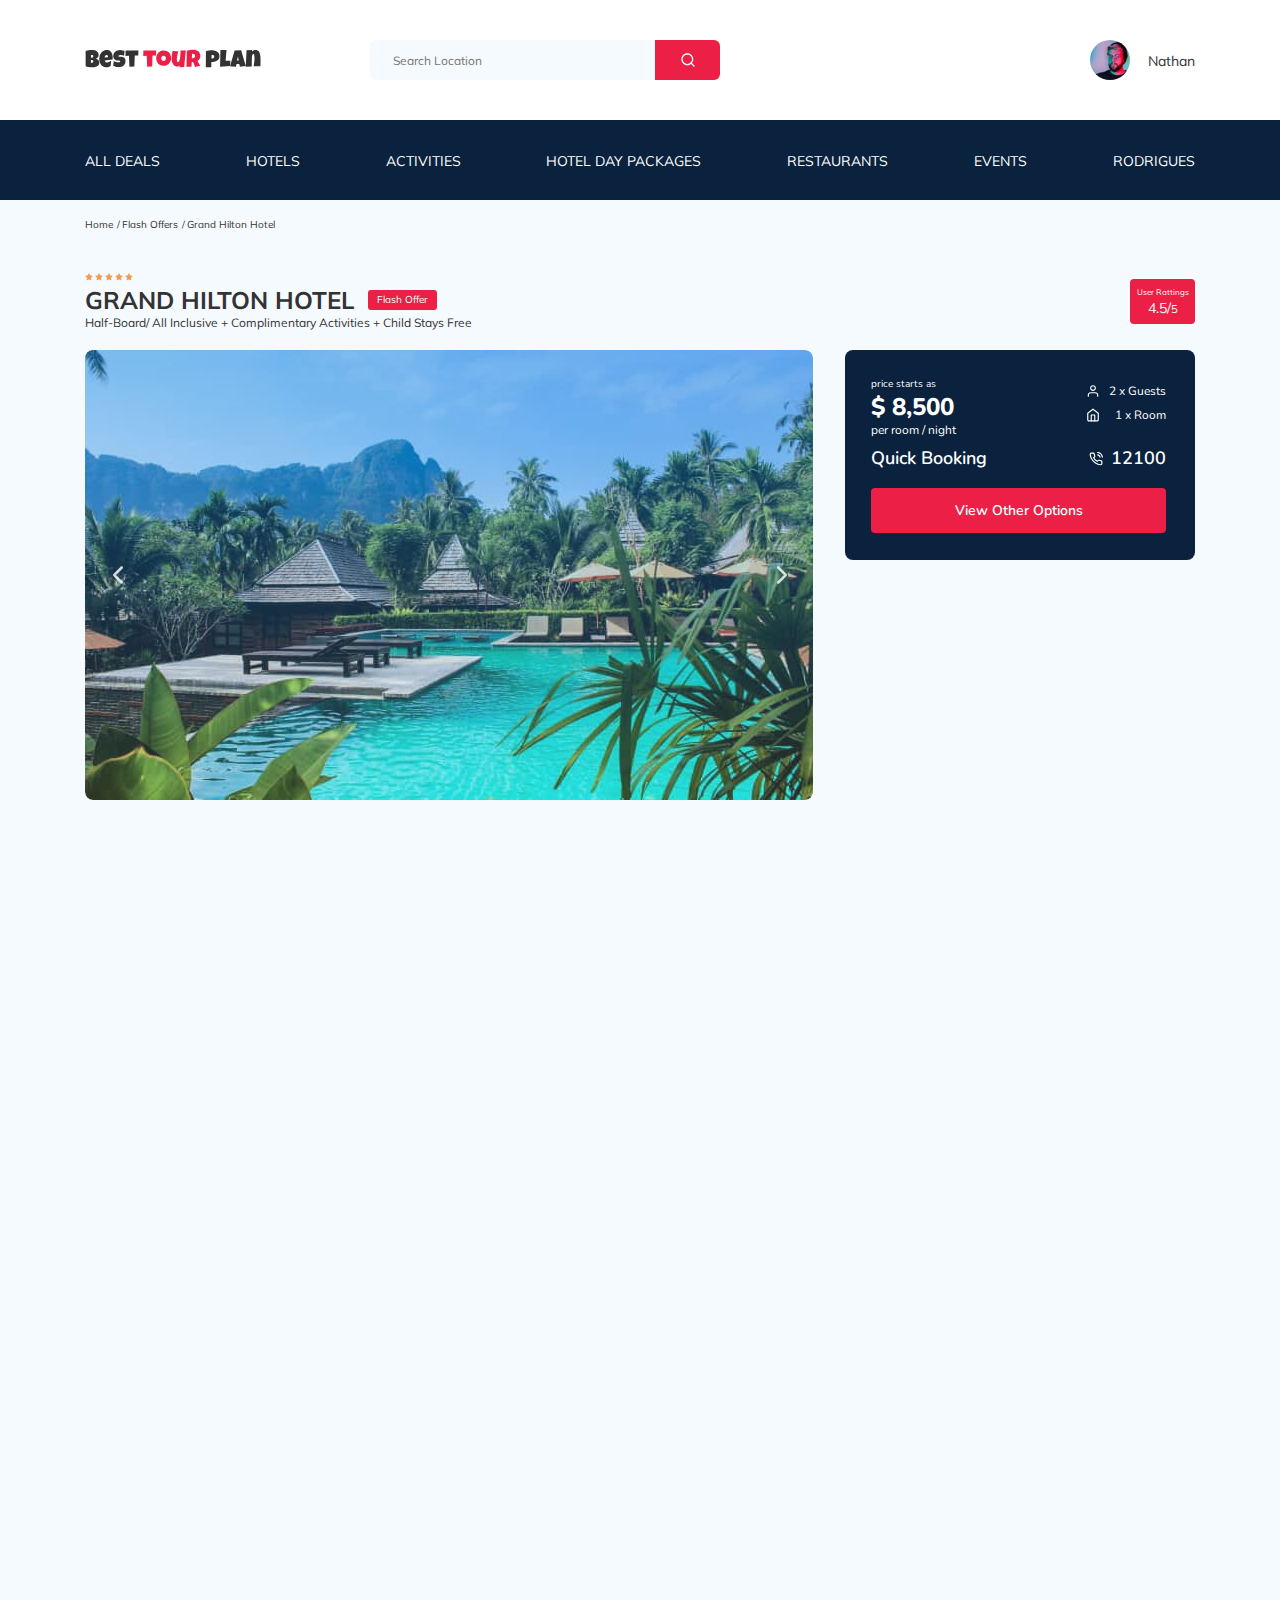
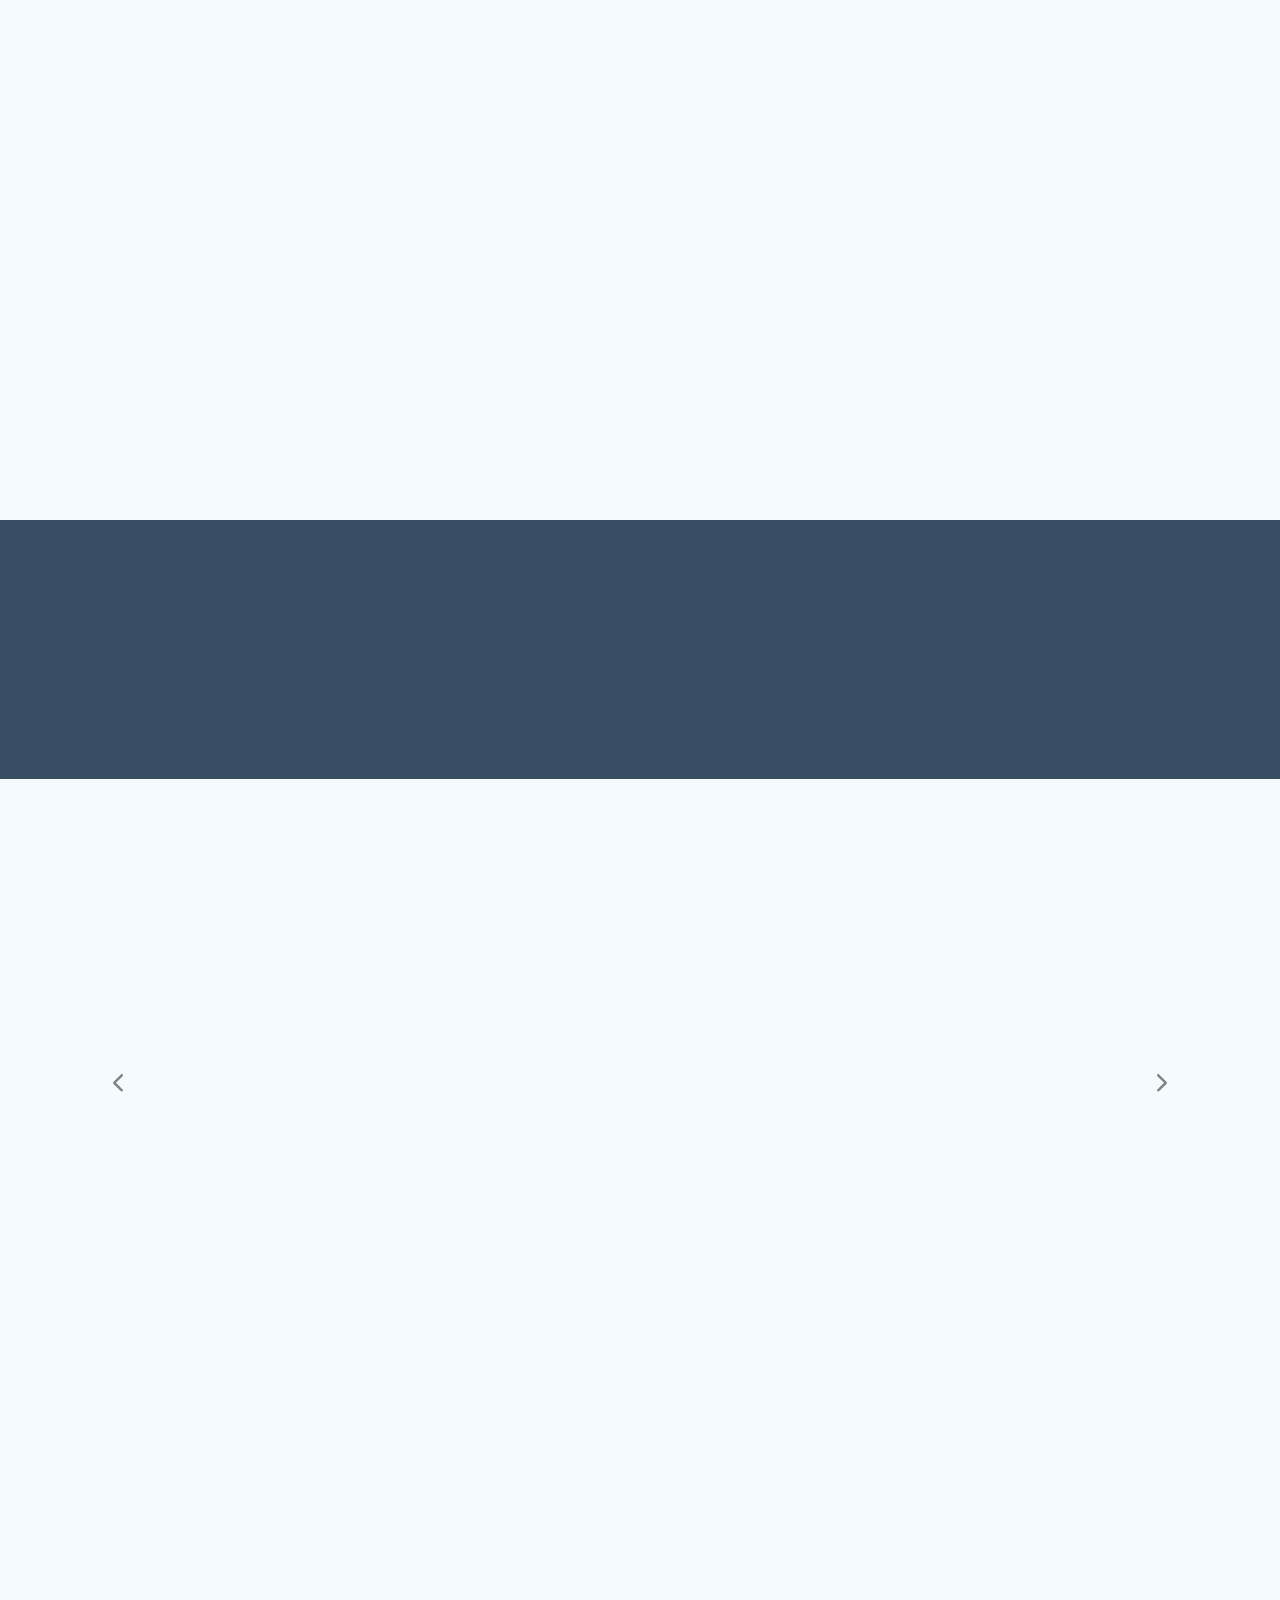
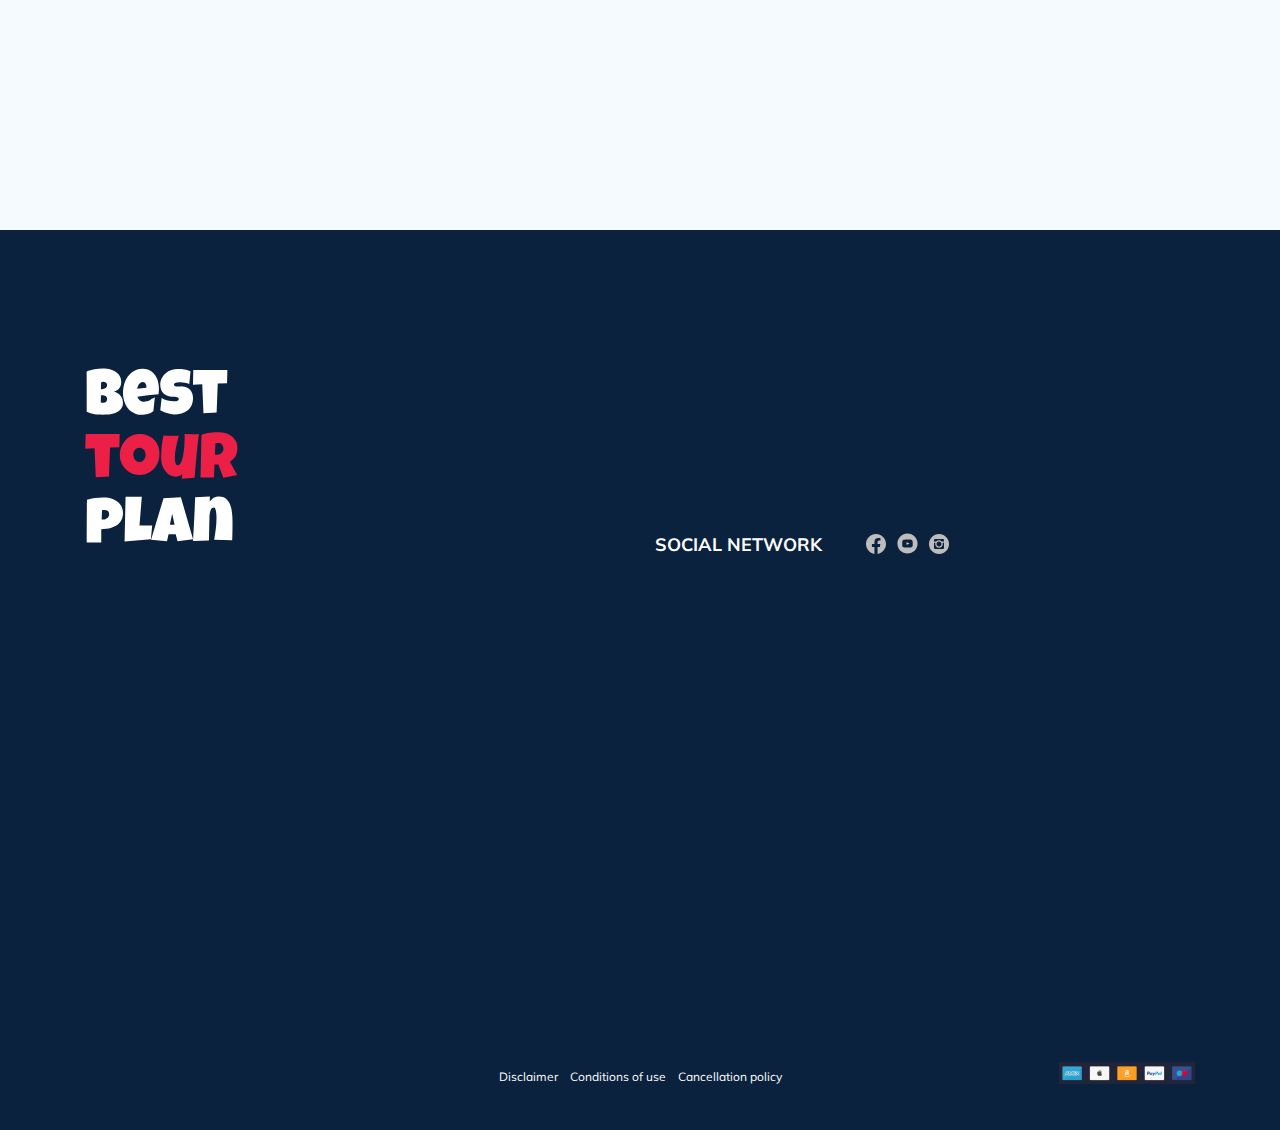
<file: index.html>
<!DOCTYPE html>
<html lang="en">

<head>
  <meta charset="UTF-8">
  <meta http-equiv="X-UA-Compatible" content="IE=edge">
  <meta name="viewport" content="width=device-width, initial-scale=1.0">
  <title>Best Tour Plan - Hotel Booking</title>
  <link rel="shortcut icon" href="favicon.ico" type="image/x-icon">
  <link rel="icon" href="favicon.ico" type="image/x-icon">
  <link
    href="https://fonts.googleapis.com/css2?family=Mulish:wght@400;700&family=Nunito:wght@400;600;700;800&display=swap"
    rel="stylesheet">
  <link rel="stylesheet" href="css/swiper-bundle.min.css">
  <link rel="stylesheet" href="css/aos.css">
  <link rel="stylesheet" href="css/style.css">
</head>

<body>
  <header class="navbar navbar--mobile_fixed">
    <div class="container">
      <div class="navbar-top">
        <a href="index.html" class="logo" data-aos="fade-right" data-aos-duration="1000">
          <img src="img/horizontal-logo.svg" alt="Logo: Best Tour Plan" class="logo__image">
        </a>

        <form action="#" class="search navbar__search navbar__search--mobile_hidden">
          <input type="text" class="search__input" placeholder="Search Location">
          <button class="button search-button">
            <img src="img/search.svg" alt="Icon: search">
          </button>
        </form>

        <a href="#" class="user navbar__user navbar__user--mobile_hidden">
          <img src="img/user-avatar.jpeg" alt="Avatar: Nathan" class="user__avatar">
          <span class="user__name">Nathan</span>
        </a>
        <!-- /.user -->
        <button class="menu-button navbar-top__menu-button">
          <span class="menu-button__line"></span>
          <span class="menu-button__line"></span>
          <span class="menu-button__line"></span>
        </button>
      </div>
      <!-- /.navbar-top -->
    </div>
    <!-- /.container -->
    <div class="navbar-bottom">
      <div class="container navbar-bottom__container">
        <ul class="navbar-menu">
          <li class="navbar-menu__item navbar-menu__item--mobile_visible">
            <a href="#" class="user navbar__user navbar__user--mobile_visible">
              <img src="img/user-avatar.jpeg" alt="Avatar: Nathan" class="user__avatar">
              <span class="user__name user__name--light">Nathan</span>
            </a>
            <!-- /.user -->
          </li>
          <li class="navbar-menu__item navbar-menu__item--mobile_visible navbar-menu__item--mobile_visible-search">
            <form action="#" class="search navbar__search navbar__search--mobile_visible">
              <input type="text" class="search__input" placeholder="Search Location">
              <button class="search-button">
                <img src="img/search.svg" alt="Icon: search">
              </button>
            </form>
          </li>
          <li class="navbar-menu__item navbar-menu__item-deals">
            <a href="#" class="navbar-menu__link">All Deals</a>
          </li>
          <li class="navbar-menu__item navbar-menu__item-hotels">
            <a href="#" class="navbar-menu__link">Hotels</a>
          </li>
          <li class="navbar-menu__item navbar-menu__item-activities">
            <a href="#" class="navbar-menu__link">Activities</a>
          </li>
          <li class="navbar-menu__item navbar-menu__item-packages">
            <a href="#" class="navbar-menu__link">Hotel Day Packages</a>
          </li>
          <li class="navbar-menu__item navbar-menu__item-restaurants">
            <a href="#" class="navbar-menu__link">Restaurants</a>
          </li>
          <li class="navbar-menu__item navbar-menu__item-events">
            <a href="#" class="navbar-menu__link">Events</a>
          </li>
          <li class="navbar-menu__item navbar-menu__item-rodrigues">
            <a href="#" class="navbar-menu__link">Rodrigues</a>
          </li>
        </ul>
        <!-- /.navbar-menu -->
      </div>
      <!-- /.container -->
    </div>
    <!-- /.navbar-bottom -->
  </header>

  <nav class="breadcrumb">
    <div class="container">
      <ul class="breadcrumb-list">
        <li class="breadcrumb-list__item">
          <a href="#" class="breadcrumb-list__link">Home</a>
        </li>
        <li class="breadcrumb-list__item">
          <a href="#" class="breadcrumb-list__link">Flash Offers</a>
        </li>
        <li class="breadcrumb-list__item breadcrumb-list__hotel">
          Grand Hilton Hotel
        </li>
      </ul>
    </div>
    <!-- /.container -->
  </nav>
  <!-- /.breadcrumb -->

  <section class="hotel">
    <div class="container">
      <div class="hotel-info">
        <div class="hotel-info__text">
          <div class="hotel-wrapper">
            <div class="stars">
              <img src="img/star.svg" alt="star" class="stars-image">
              <img src="img/star.svg" alt="star" class="stars-image">
              <img src="img/star.svg" alt="star" class="stars-image">
              <img src="img/star.svg" alt="star" class="stars-image">
              <img src="img/star.svg" alt="star" class="stars-image">
            </div>
            <h1 class="hotel-name hotel-info__name">GRAND HILTON HOTEL</h1>
            <span class="offer hotel-info__offer">Flash Offer</span>
          </div>
          <p class="hotel-description hotel-info__description">
            Half-Board/ All Inclusive + Complimentary Activities + Child Stays Free
          </p>
        </div>
        <!-- /.hotel-info__text -->

        <div class="rating hotel-info__rating">
          <span class="rating__text">User Rattings</span>
          <span class="rating__counter">4.5/<small>5</small></span>
        </div>
        <!-- /.hotel-info__right -->
      </div>
      <!-- /.hotel-info -->
      <div class="hotel-grid">

          <!-- Slider main container -->
          <div class="swiper hotel-slider hotel__slider">
            <!-- Additional required wrapper -->
            <div class="swiper-wrapper">
              <!-- Slides -->
              <div class="swiper-slide hotel-slider__item">
                <img src="img/slide.jpg" alt="slide" class="hotel-slider__image">
              </div>
              <div class="swiper-slide hotel-slider__item">
                <img src="img/slide-1.jpg" alt="slide" class="hotel-slider__image">
              </div>
              <div class="swiper-slide hotel-slider__item">
                <img src="img/slide-2.jpg" alt="slide" class="hotel-slider__image">
              </div>
              <div class="swiper-slide hotel-slider__item">
                <img src="img/slide-3.jpg" alt="slide" class="hotel-slider__image">
              </div>
              <div class="swiper-slide hotel-slider__item">
                <img src="img/slide-4.jpg" alt="slide" class="hotel-slider__image">
              </div>
            </div>

            <!-- If we need navigation buttons -->
            <button class="hotel-slider__button hotel-slider__button--prev"></button>
            <button class="hotel-slider__button hotel-slider__button--next"></button>
          </div>
          <!-- /.swiper -->

        <div class="hotel-right">
          <div class="booking">
            <div class="booking__info">
              <div class="booking__price">
                <span class="booking__start">price starts as</span>
                <strong class="booking__pricetag">$ 8,500</strong>
                <span class="booking__per-room">per room / night</span>
              </div>
              <!-- /.booking__price -->
              <div class="booking__room">
                <div class="booking__text">
                  <img src="img/user.svg" alt="Icon: user" class="booking__icon">
                  <span class="booking__description">2 x Guests</span>
                </div>
                <div class="booking__text">
                  <img src="img/home.svg" alt="Icon: home" class="booking__icon">
                  <span class="booking__description">1 x Room</span>
                </div>
              </div>
              <!-- /.booking__room -->
            </div>
            <!-- /.booking__info -->
            <div class="booking__call-center">
              <span class="booking__heading">Quick Booking</span>
              <a href="tel:12100" class="booking__number">
                <img src="img/phone-call.svg" alt="Icon: phone">
                <span class="booking__num">12100</span>
              </a>
            </div>
            <!-- /.booking__call-center -->
            <button data-toggle="modal" class="button booking__button">View Other Options</button>
          </div>
          <!-- /.booking -->
          
            <iframe
              src="https://www.google.com/maps/embed?pb=!1m18!1m12!1m3!1d3952.0412632673438!2d98.29255281461568!3d7.890752094315323!2m3!1f0!2f0!3f0!3m2!1i1024!2i768!4f13.1!3m3!1m2!1s0x30503b7bfcd9f903%3A0xf7065fac1e3d7c48!2sDoubleTree%20by%20Hilton%20Phuket%20Banthai%20Resort!5e0!3m2!1sru!2sru!4v1637666607985!5m2!1sru!2sru"
              style="border:0;" allowfullscreen="" loading="lazy" class="map">
            </iframe>
          
          <!-- /.map -->
        </div>
        <!-- /.hotel-right -->
      </div>
      <!-- /.hotel-grid -->
    </div>
    <!-- /.container -->
  </section>
  <!-- /.hotel -->


  <section class="packages">
    <div class="container">
      <h2 class="packages__title" data-aos="fade-down" data-aos-easing="linear" data-aos-duration="1000">Other Packages</h2>
      <div class="packages-wrapper">

        <div class="offers offers-card offers-haven box1" data-aos="zoom-in" data-aos-duration="1000">
          <div class="flash-image flash-image-horizontal">
            <img src="img/offers/hotel-1.jpg" alt="Hotel Blue Haven" class="offers__image-haven">
            <span class="offers-flash offers-flash-horizontal">Flash Offer</span>
          </div>
          <!-- /.flash-horizontal -->
          
          <div class="packages-description packages-description-horizontal">
            <div class="packages-horizontal">
              <div class="offers-stars">
                <img src="img/star.svg" alt="star" class="stars-image">
                <img src="img/star.svg" alt="star" class="stars-image">
                <img src="img/star.svg" alt="star" class="stars-image">
                <img src="img/star.svg" alt="star" class="stars-image">
                <img src="img/star.svg" alt="star" class="stars-image">
              </div>
              <h3 class="offers__title-horizontal">Hotel Blue Haven</h3>
              <p class="offers__description-text">
                Aute quis duis excepteur excepteur ipsum cat eiusmod consectetur enim laborum magna llit. Ipsum est fugiat velit ea
                llamco do esse ut in veniam sun in onsequat. Aute quis duis epteur excepteur ipsum occaecat eiusmod nsectetur enim
                laborum magna mollit. Ipsum est fugiat velit ea ullamco do
              </p>
              <div class="offers-conditions conditions-horizontal">
                <div class="offers__address">
                  <img src="img/map-pin.svg" alt="Icon: pin" class="icons offers__icon">
                  <span class="offers__description">1749 Wheeler Ridge Delaware</span>
                </div>
                <!-- /.offers__address -->
                <div class="offers__guests">
                  <img src="img/user.svg" alt="Icon: user" class="icons offers__icon">
                  <span class="offers__description">2 x Guests</span>
                </div>
                <!-- /.offers__guests -->
                <div class="offers__room">
                  <img src="img/home.svg" alt="Icon: home" class="icons offers__icon">
                  <span class="offers__description">1 x Room</span>
                </div>
                <!-- /.offers__room -->
              </div>
              <!-- /.offers-conditions -->
              <span class="offers__price offers__price-horizontal">$ 10,500</span>
              <div class="offers__pricetag offers__pricetag-horizontal">
                <span class="offers__sale">$ 8,500</span>
                <button data-toggle="modal" class="button offers__button">Book Now</button>
              </div>
              <!-- /.offers__pricetag -->
            </div>
            <!-- /.packages-offers__horizontal -->
          </div>
        </div>
        <!-- /.offers -->

        <div class="offers offers-card box2" data-aos="zoom-in" data-aos-delay="300" data-aos-duration="1000">
          <img src="img/offers/hotel-2.jpg" alt="LUX* Belle Mare" class="offers__image">
          <span class="offers-flash">Flash Offer</span>
          <div class="packages-vertical">
            <h3 class="offers__title">LUX* Belle Mare</h3>
            <div class="offers-conditions conditions-vertical">
              <div class="offers__address">
                <img src="img/map-pin.svg" alt="Icon: pin" class="icons offers__icon">
                <span class="offers__description">1749 Wheeler Ridge Delaware</span>
              </div>
              <!-- /.offers__address -->
              <div class="offers__guests">
                <img src="img/user.svg" alt="Icon: user" class="icons offers__icon">
                <span class="offers__description">2 x Guests</span>
              </div>
              <!-- /.offers__guests -->
              <div class="offers__room">
                <img src="img/home.svg" alt="Icon: home" class="icons offers__icon">
                <span class="offers__description">1 x Room</span>
              </div>
              <!-- /.offers__room -->              
            </div>
            <!-- /.offers-conditions -->
            <span class="offers__price">$ 8,500</span>
            <div class="offers__pricetag">    
              <span class="offers__sale">$ 3,000</span>
              <button data-toggle="modal" class="button offers__button">Book Now</button>
            </div>
            <!-- /.offers__pricetag -->
          </div>
          <!-- /.packages-vertical -->
        </div>
        <!-- /.offers -->

        <div class="offers offers-card box3" data-aos="zoom-in" data-aos-delay="500" data-aos-duration="1000">
          <img src="img/offers/hotel-3.jpg" alt="White Palace" class="offers__image">
          <span class="offers-flash">Flash Offer</span>
          <div class="packages-vertical">
            <h3 class="offers__title">White Palace</h3>
            <div class="offers-conditions conditions-vertical">
              <div class="offers__address">
                <img src="img/map-pin.svg" alt="Icon: pin" class="icons offers__icon">
                <span class="offers__description">1749 Wheeler Ridge Delaware</span>
              </div>
              <!-- /.offers__address -->
              <div class="offers__guests">
                <img src="img/user.svg" alt="Icon: user" class="icons offers__icon">
                <span class="offers__description">2 x Guests</span>
              </div>
              <!-- /.offers__guests -->
              <div class="offers__room">
                <img src="img/home.svg" alt="Icon: home" class="icons offers__icon">
                <span class="offers__description">1 x Room</span>
              </div>
              <!-- /.offers__room -->              
            </div>
            <!-- /.offers-conditions -->
            <span class="offers__price">$ 10,500</span>
             <div class="offers__pricetag">  
              <span class="offers__sale">$ 9,500</span>
              <button data-toggle="modal" class="button offers__button">Book Now</button>
            </div>
            <!-- /.offers__pricetag -->
          </div>
          <!-- /.packages-vertical -->
        </div>
        <!-- /.offers -->

        <div class="offers offers-card box4" data-aos="zoom-in" data-aos-delay="700" data-aos-duration="1000">
          <img src="img/offers/hotel-4.jpg" alt="Luxury Place" class="offers__image">
          <span class="offers-flash">Flash Offer</span>
          <div class="packages-vertical">
            <h3 class="offers__title">Luxury Place</h3>
            <div class="offers-conditions conditions-vertical">
              <div class="offers__address">
                <img src="img/map-pin.svg" alt="Icon: pin" class="icons offers__icon">
                <span class="offers__description">1749 Wheeler Ridge Delaware</span>
              </div>
              <!-- /.offers__address -->
              <div class="offers__guests">
                <img src="img/user.svg" alt="Icon: user" class="icons offers__icon">
                <span class="offers__description">2 x Guests</span>
              </div>
              <!-- /.offers__guests -->
              <div class="offers__room">
                <img src="img/home.svg" alt="Icon: home" class="icons offers__icon">
                <span class="offers__description">1 x Room</span>
              </div>
              <!-- /.offers__room -->              
            </div>
            <!-- /.offers-conditions -->
            <span class="offers__price">$ 4,500</span>
            <div class="offers__pricetag">  
              <span class="offers__sale">$ 2,500</span>
              <button data-toggle="modal" class="button offers__button">Book Now</button>
            </div>
            <!-- /.offers__pricetag -->
          </div>
          <!-- /.packages-vertical -->         
        </div>
        <!-- /.offers -->

        <div class="offers offers-card box5" data-aos="zoom-in" data-aos-delay="900" data-aos-duration="1000">
          <img src="img/offers/hotel-5.jpg" alt="Hotel Five Star" class="offers__image">
          <span class="offers-flash">Flash Offer</span>
          <div class="packages-vertical">
            <h3 class="offers__title">Hotel Five Star</h3>
            <div class="offers-conditions conditions-vertical">
              <div class="offers__address">
                <img src="img/map-pin.svg" alt="Icon: pin" class="icons offers__icon">
                <span class="offers__description">1749 Wheeler Ridge Delaware</span>
              </div>
              <!-- /.offers__address -->
              <div class="offers__guests">
                <img src="img/user.svg" alt="Icon: user" class="icons offers__icon">
                <span class="offers__description">2 x Guests</span>
              </div>
              <!-- /.offers__guests -->
              <div class="offers__room">
                <img src="img/home.svg" alt="Icon: home" class="icons offers__icon">
                <span class="offers__description">1 x Room</span>
              </div>
              <!-- /.offers__room -->              
            </div>
            <!-- /.offers-conditions -->
            <span class="offers__price">$ 6,500</span>
            <div class="offers__pricetag">  
              <span class="offers__sale">$ 3,500</span>
              <button data-toggle="modal" class="button offers__button">Book Now</button>
            </div>
            <!-- /.offers__pricetag -->
          </div>
          <!-- /.packages-vertical -->
        </div>
        <!-- /.offers -->
      </div>
      <!-- /.packages-wrapper -->
    </div>
    <!-- /.container -->
  </section>
  <!-- /.packages -->


  <section class="newsletter parallax-window" data-parallax="scroll" data-image-src="img/newsletter-bg.jpg">
      <div class="newsletter-wrapper" data-aos="fade-down" data-aos-easing="linear" data-aos-duration="1000">
        <h2 class="newsletter-title newsletter__title">
          subscribe to our
          <span class="newsletter-title__strong">Newsletter</span>
        </h2>
        <form action="send.php" method="POST" class="subscribe newsletter__subscribe form">
          <input type="email" class="subscribe__input" placeholder="Your email address" name="email" required>
          <button class="button subscribe__button">Send</button>
        </form>
      </div>
      <!-- /.newsletter-wrapper -->  
  </section>
  <!-- /.newsletter -->

  <section class="reviews">
    <div class="container">
      <h2 class="reviews__title" data-aos="fade-up" data-aos-duration="1000">What people think about us</h2>
      <div class="swiper reviews-slider">
        <div class="swiper-wrapper">
          <div class="swiper-slide" data-aos="flip-left" data-aos-easing="ease-out-cubic" data-aos-duration="1000">
            <div class="reviews-slider__item">
              <div class="reviews-slider__profile">
                <img src="img/reviews-avatar.jpg" alt="Photo: Megan Fox" class="reviews-slider__avatar">
                <h3 class="reviews-slider__username">Megan Fox</h3>
                <span class="reviews-slider__date">Stayed 18 Nov, 2019</span>
                <div class="reviews-slider__rating">
                  <img src="img/star.svg" alt="star" class="stars-image">
                  <img src="img/star.svg" alt="star" class="stars-image">
                  <img src="img/star.svg" alt="star" class="stars-image">
                  <img src="img/star.svg" alt="star" class="stars-image">
                  <img src="img/star.svg" alt="star" class="stars-image">
                </div>
                <!-- /.reviews-slider__rating -->
              </div>
              <!-- /.reviews-slider__profile -->
              <p class="reviews-slider__text">
                It was very nice hotel with cleanliness. Staff behavior was good and polite. They welcome us very well. Issue was only
                that Lift was not in working and we were allotted to 3rd floor and amenities articles were in corner of gallery which
                were giving bad feeling. Breakfast was good and support of the staff was also very nice. Location is not good as per
                atmosphere, it is very nearby most of the popular places but self location in a narrow street is not good. Overall it
                was a good experience and could recommend.
              </p>
            </div>
            <!-- /.reviews-slider__item -->
          </div>
          <!-- /.swiper-slide -->

          <div class="swiper-slide">
            <div class="reviews-slider__item">
              <div class="reviews-slider__profile">
                <img src="img/reviews-avatar-1.jpg" alt="Photo: John Johnson" class="reviews-slider__avatar">
                <h3 class="reviews-slider__username">John Johnson</h3>
                <span class="reviews-slider__date">Stayed 7 Dec, 2019</span>
                <div class="reviews-slider__rating">
                  <img src="img/star.svg" alt="star" class="stars-image">
                  <img src="img/star.svg" alt="star" class="stars-image">
                  <img src="img/star.svg" alt="star" class="stars-image">
                  <img src="img/star.svg" alt="star" class="stars-image">
                  <img src="img/star.svg" alt="star" class="stars-image">
                </div>
                <!-- /.reviews-slider__rating -->
              </div>
              <!-- /.reviews-slider__profile -->
              <p class="reviews-slider__text">
                Beautiful view, very clean, very friendly and helpful staff. I've stayed here twice now, and the first time we had
                breakfast with monkeys! Second time, we didn't, which was unfortunate, but not at the fault of the hotel. Overall, it's
                been a great experience every time.
              </p>
            </div>
            <!-- /.reviews-slider__item -->
          </div>
          <!-- /.swiper-slide -->

          <div class="swiper-slide">
            <div class="reviews-slider__item">
              <div class="reviews-slider__profile">
                <img src="img/reviews-avatar-2.jpg" alt="Photo: Chak Lee" class="reviews-slider__avatar">
                <h3 class="reviews-slider__username">Chak Lee</h3>
                <span class="reviews-slider__date">Stayed 1 Feb, 2020</span>
                <div class="reviews-slider__rating">
                  <img src="img/star.svg" alt="star" class="stars-image">
                  <img src="img/star.svg" alt="star" class="stars-image">
                  <img src="img/star.svg" alt="star" class="stars-image">
                  <img src="img/star.svg" alt="star" class="stars-image">
                  <img src="img/star.svg" alt="star" class="stars-image">
                </div>
                <!-- /.reviews-slider__rating -->
              </div>
              <!-- /.reviews-slider__profile -->
              <p class="reviews-slider__text">
                Recently I visited the Eleon Hotel! It was cozy and so beautiful, and only aristocrats and beautiful maids walked
                around. The food there was amazing, and the rooms are great and so comfortable, I really liked it. Also there was a
                beautiful courtyard, and only fountains. And the coffee was so great that I beat three glasses a day, but it's worth it.
                I advise everyone to the Hotel Hilton!
              </p>
            </div>
            <!-- /.reviews-slider__item -->
          </div>
          <!-- /.swiper-slide -->

          <div class="swiper-slide">
            <div class="reviews-slider__item">
              <div class="reviews-slider__profile">
                <img src="img/reviews-avatar-3.jpg" alt="Photo: Pat Aron" class="reviews-slider__avatar">
                <h3 class="reviews-slider__username">Pat Aron</h3>
                <span class="reviews-slider__date">Stayed 30 Aug, 2020</span>
                <div class="reviews-slider__rating">
                  <img src="img/star.svg" alt="star" class="stars-image">
                  <img src="img/star.svg" alt="star" class="stars-image">
                  <img src="img/star.svg" alt="star" class="stars-image">
                  <img src="img/star.svg" alt="star" class="stars-image">
                  <img src="img/star.svg" alt="star" class="stars-image">
                </div>
                <!-- /.reviews-slider__rating -->
              </div>
              <!-- /.reviews-slider__profile -->
              <p class="reviews-slider__text">
                There were two large swimming pools in the hotel. One swimming pool was only for adults, however, the other swimming
                pool was for everyone. By the swimming pools there were bars where we could get snacks and ice-cream. There was also a
                gym with a sauna, a small tennis court and a gift shop in our hotel.
              </p>
            </div>
            <!-- /.reviews-slider__item -->
          </div>
          <!-- /.swiper-slide -->

          <div class="swiper-slide">
            <div class="reviews-slider__item">
              <div class="reviews-slider__profile">
                <img src="img/reviews-avatar-4.jpg" alt="Photo: Scarlet White" class="reviews-slider__avatar">
                <h3 class="reviews-slider__username">Scarlet White</h3>
                <span class="reviews-slider__date">Stayed 1 Apr, 2021</span>
                <div class="reviews-slider__rating">
                  <img src="img/star.svg" alt="star" class="stars-image">
                  <img src="img/star.svg" alt="star" class="stars-image">
                  <img src="img/star.svg" alt="star" class="stars-image">
                  <img src="img/star.svg" alt="star" class="stars-image">
                  <img src="img/star.svg" alt="star" class="stars-image">
                </div>
                <!-- /.reviews-slider__rating -->
              </div>
              <!-- /.reviews-slider__profile -->
              <p class="reviews-slider__text">
                There were 15 storeys in our hotel. Our room was on the second floor. It was quite big. There was one double bed, two
                single beds, a bathroom and a balcony in it. The view from the balcony was unforgettable – serene infinite sea and lush
                greenery.  
                There was a big restaurant in our hotel. We had our breakfast there. The food at the restaurant was delicious and
                varied.
              </p>
            </div>
            <!-- /.reviews-slider__item -->
          </div>
          <!-- /.swiper-slide -->
        </div>
        <!-- /.swiper-wrapper -->

        <button class="reviews-slider__button reviews-slider__button--prev"></button>
        <button class="reviews-slider__button reviews-slider__button--next"></button>
      </div>
      <!-- /.reviews-slider -->
    </div>
    <!-- /.container -->
  </section>
  <!-- /.reviews -->

  <section class="activities">
    <div class="container">
      <h2 class="activities__title" data-aos="fade-right" data-aos-duration="2000">Other Activities</h2>
      <div class="activities-wrapper">

        <div class="card activities__card activities__card--bar" data-aos="fade-up" data-aos-delay="100" data-aos-duration="1000">
          <img src="img/activity-1.jpg" alt="The curious corner of chamarel" class="card__image">
          <h3 class="card__title card__title--bar">The curious corner of chamarel</h3>
          <button data-toggle="modal" class="button card__button">Book Now</button>
        </div>
        <!-- /.card -->

        <div class="card activities__card activities__card--golf" data-aos="fade-up" data-aos-delay="300" data-aos-duration="1000">
          <img src="img/activity-2.jpg" alt="Gymkhana club golf course" class="card__image">
          <h3 class="card__title card__title--golf">Gymkhana club golf course</h3>
          <button data-toggle="modal" class="button card__button">Book Now</button>
        </div>
        <!-- /.card -->

        <div class="card activities__card activities__card--waterfall" data-aos="fade-up" data-aos-delay="500" data-aos-duration="1000">
          <img src="img/activity-3.jpg" alt="Tamarind falls hiking trip - full day" class="card__image">
          <h3 class="card__title card__title--waterfall">Tamarind falls hiking trip - full day</h3>
          <button data-toggle="modal" class="button card__button">Book Now</button>
        </div>
        <!-- /.card -->

        <div class="card activities__card activities__card--sea" data-aos="fade-up" data-aos-delay="700" data-aos-duration="1000">
          <img src="img/activity-4.jpg" alt="The blue marine discovery quest" class="card__image">
          <h3 class="card__title card__title--sea">The blue marine discovery quest</h3>
          <button data-toggle="modal" class="button card__button">Book Now</button>
        </div>
        <!-- /.card -->
      </div>
      <!-- /.activities-wrapper -->
    </div>
    <!-- /.container -->
  </section>

  <footer class="footer">
    <div class="container">
      <div class="footer-wrapper">
        <a href="index.html" class="vertical-logo">
          <img src="img/vertical-logo.svg" alt="Logo: Best Tour Plan" class="logo footer__logo">
        </a>
        <div class="footer__list footer__categories" data-aos="zoom-in">
          <h3 class="footer__title footer__title-categories">ALL CATEGORIES</h3>
          <ul class="footer__ul">
            <li class="footer__item">
              <a href="#" class="footer__link">All Deals</a>
            </li>
            <li class="footer__item">
              <a href="#" class="footer__link">Hotels</a>
            </li>
            <li class="footer__item">
              <a href="#" class="footer__link">Activities</a>
            </li>
            <li class="footer__item">
              <a href="#" class="footer__link">Spa Packages</a>
            </li>
            <li class="footer__item">
              <a href="#" class="footer__link">Hotel Day Packages</a>
            </li>
            <li class="footer__item">
              <a href="#" class="footer__link">Restaurants</a>
            </li>
            <li class="footer__item">
              <a href="#" class="footer__link">Fitness</a>
            </li>
            <li class="footer__item">
              <a href="#" class="footer__link">Rodrigues</a>
            </li>
          </ul>
        </div>
        <!-- /.footer_list -->

        <div class="footer__list footer__additional" data-aos="zoom-in" data-aos-delay="300">
          <h3 class="footer__title footer__title-additional">ADDITIONAL INFORMATION</h3>
          <ul class="footer__ul">
            <li class="footer__item">
              <a href="#" class="footer__link">About Us</a>
            </li>
            <li class="footer__item">
              <a href="#" class="footer__link">Contact Us</a>
            </li>
            <li class="footer__item">
              <a href="#" class="footer__link">How does it work?</a>
            </li>
            <li class="footer__item">
              <a href="#" class="footer__link">Frequently Asked Questions</a>
            </li>
            <li class="footer__item">
              <a href="#" class="footer__link">Deals.mu loyalty program</a>
            </li>
            <li class="footer__item">
              <a href="#" class="footer__link">Promote your Business on BTP</a>
            </li>
          </ul>
        </div>
        <!-- /.footer_list -->

        <div class="footer__social-network">
          <h3 class="footer__title footer__title--inline">Social Network</h3>
          <div class="footer__social-links">
            <a href="https://www.facebook.com/" class="footer__link" target="_blank">
              <img src="img/facebook.svg" alt="icon: facebook">
            </a>
            <a href="https://www.youtube.com/" class="footer__link" target="_blank">
              <img src="img/youtube.svg" alt="icon: youtube">
            </a>
            <a href="https://www.instagram.com/" class="footer__link" target="_blank">
              <img src="img/instagram.svg" alt="icon: instagram">
            </a>
          </div>
          <!-- /.footer__social-links -->
        </div>
        <!-- /.footer__social-network -->
        <div class="footer__list footer__legal" data-aos="zoom-in" data-aos-delay="500">
          <h3 class="footer__title footer__title-legal">LEGAL INFORMATION</h3>
          <ul class="footer__ul footer__ul-legal">
            <li class="footer__item">
              <a href="#" class="footer__link">Terms & Conditions</a>
            </li>
            <li class="footer__item">
              <a href="#" class="footer__link">Disclaimer</a>
            </li>
            <li class="footer__item">
              <a href="#" class="footer__link">Cancellation policy</a>
            </li>
            <li class="footer__item">
              <a href="#" class="footer__link">Privacy</a>
            </li>
          </ul>
        </div>
        <!-- /.footer__list -->
        <div class="footer__contact-details" data-aos="fade-right" data-aos-easing="ease-in-sine" data-aos-duration="1000">
          <h3 class="footer__title footer__title-contact">Contact Details</h3>
          <p class="footer__text">
            Feel free to contact us by phone, email or by our contact form
          </p>
          <ul class="footer__ul footer__ul-contact">
            <li class="footer__item footer__item-map">
              <div class="footer__icon-wrapper">
                <img class="footer__icon-map" src="img/map-marker.svg" alt="icon: map">
              </div>
              9748 Blossom Hill Rd undefined Lansing, Idaho 68545 United States
            </li>
            <li class="footer__item footer__item--mb-2">
              <div class="footer__icon-wrapper">
                <img class="footer__icon-call" src="img/contact-phone-call.svg" alt="icon: contact phone call">
              </div>
              <ul class="footer__contact-ul">
                <li class="footer__contact-description">
                  Tel (business hours) : <a class="footer__contact-link" href="tel:269-1500">269 1500</a>
                </li>
                <li class="footer__contact-description">
                  Tel (hotline) Monday - Saturday: <span class="footer__contact-tel"><a class="footer__contact-link" href="tel:52-56-61-38">52-56-61-38</a> (08:00 am – 20:00 pm)</span>
                </li>
                <li class="footer__contact-description">
                  Tel (hotline) Sunday: <a class="footer__contact-link" href="tel:52-56-61-38">52-56-61-38</a> (08:00 am – 14:00 pm)
                </li>
              </ul>
                <!-- Tel (business hours) : <a class="footer__contact-link" href="tel:269 1500">269 1500</a> <br>
                Tel (hotline) Monday - Saturday: <a class="footer__contact-link" href="tel:52-56-61-38">52-56-61-38</a> (08:00 am –
                20:00 pm) <br>
                Tel (hotline) Sunday: <a class="footer__contact-link" href="tel:52-56-61-38">52-56-61-38</a> (08:00 am – 14:00 pm) -->
            </li>
            <li class="footer__item footer__item--mb-2">
              <div class="footer__icon-wrapper">
                <img class="footer__icon-email" src="img/email.svg" alt="icon: email">
              </div>
              <a class="footer__contact-link" href="mailto:cherly.lawson@example.com">cherly.lawson@example.com</a>
            </li>
          </ul>
        </div>
        <!-- /.footer__contact-details -->
        <div class="footer__contact-form" data-aos="fade-right" data-aos-easing="ease-in-sine" data-aos-duration="1000">
          <h3 class="footer__title footer__title--mb-3">Send us a message</h3>
          <form action="send.php" method="POST" class="footer__form form">
            <div class="footer__input-group">
              <input type="text" class="input footer__input" placeholder="Your Full Name*" name="name" required minlength="2">
            </div>
            <div class="footer__input-group">
              <input type="tel" class="input footer__input phone" placeholder="Phone Number*" name="phone" required minlength="18">
            </div>
            <textarea class="footer__message" placeholder="Message" name="message"></textarea>
            <div class="footer__send">
              <button class="button footer__button" type="submit">Send</button>
              <span class="footer__info">* Required Fields</span>
            </div>
          </form>
        </div>
        <!-- /.footer__contact-form -->
        
      </div>
      <!-- /.footer-wrapper -->
      <div class="footer__terms">
        <div class="footer__terms-info">
          <div class="footer__terms-wrap">
            <span class="footer__terms-description">
              <a href="#" class="footer__terms-link">Disclaimer</a>
            </span>
            <span class="footer__terms-description">
              <a href="#" class="footer__terms-link">Conditions of use</a>
            </span>
            <span class="footer__terms-description">
              <a href="#" class="footer__terms-link">Cancellation policy</a>
            </span>
          </div>
          <img class="footer__terms-payment" src="img/payment.png" alt="payment">
        </div>
        <!-- /.footer__terms-info -->
      </div>
      <!-- /.footer__terms -->
    </div>
    <!-- /.container -->
  </footer>

  <div class="modal" id="booking-modal">
    <div class="modal__overlay">
      <div class="modal__dialog">
        <a href="#" class="modal__close">
          <img src="img/close.svg" alt="icon: close">
        </a>
        <h3 class="modal__title">Booking</h3>
        <form action="send.php" method="POST" class="modal__form form">
          <input type="text" class="input modal__input" placeholder="Your Full Name*" name="name" required minlength="2">
          <input type="tel" class="input modal__input phone" placeholder="Phone Number*" name="phone" required minlength="18">
          <input type="email" class="input modal__input" placeholder="Email*" name="email" required>
          <textarea class="modal__message" placeholder="Message" name="message"></textarea>
          <div class="modal__send">
            <button class="button modal__button" type="submit">Send</button>
            <span class="modal__info">* Required Fields</span>
          </div>
        </form>
      </div>
      <!-- /.modal__dialog -->
    </div>
    <!-- /.modal__overlay -->
    
  </div>
  <!-- /.modal -->

  <script src="js/jquery-3.6.0.min.js"></script>
  <script src="js/parallax.min.js"></script>
  <script src="js/swiper-bundle.min.js"></script>
  <script src="js/jquery.validate.min.js"></script>
  <script src="js/jquery.mask.min.js"></script>
  <script src="js/aos.js"></script>
  <script src="js/main.js"></script>
</body>

</html>
</file>
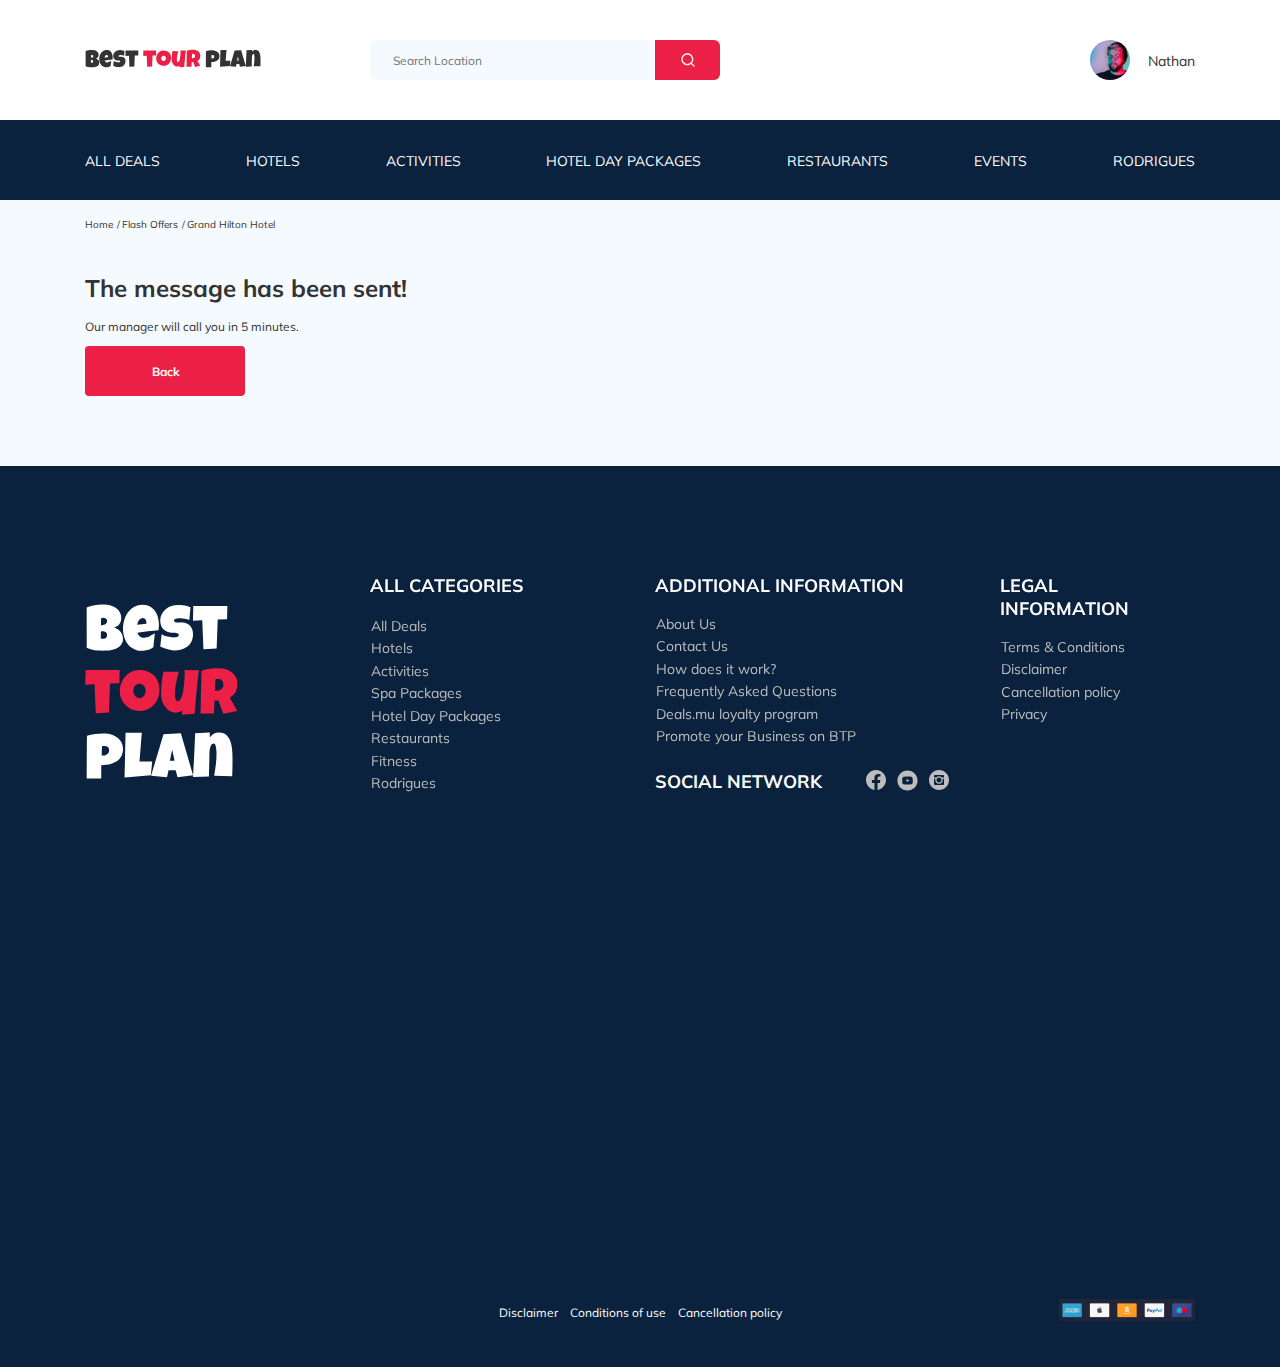
<file: thankyou.html>
<!DOCTYPE html>
<html lang="en">

<head>
  <meta charset="UTF-8">
  <meta http-equiv="X-UA-Compatible" content="IE=edge">
  <meta name="viewport" content="width=device-width, initial-scale=1.0">
  <title>Best Tour Plan - Hotel Booking</title>
  <link rel="shortcut icon" href="favicon.ico" type="image/x-icon">
  <link rel="icon" href="favicon.ico" type="image/x-icon">
  <link
    href="https://fonts.googleapis.com/css2?family=Mulish:wght@400;700&family=Nunito:wght@400;600;700;800&display=swap"
    rel="stylesheet">
  <link rel="stylesheet" href="css/swiper-bundle.min.css">
  <link rel="stylesheet" href="css/aos.css">
  <link rel="stylesheet" href="css/style.css">
</head>

<body>
  <header class="navbar navbar--mobile_fixed">
    <div class="container">
      <div class="navbar-top">
        <a href="index.html" class="logo" data-aos="fade-right" data-aos-duration="1000">
          <img src="img/horizontal-logo.svg" alt="Logo: Best Tour Plan" class="logo__image">
        </a>

        <form action="#" class="search navbar__search navbar__search--mobile_hidden">
          <input type="text" class="search__input" placeholder="Search Location">
          <button class="search-button">
            <img src="img/search.svg" alt="Icon: search">
          </button>
        </form>

        <a href="#" class="user navbar__user navbar__user--mobile_hidden">
          <img src="img/user-avatar.jpeg" alt="Avatar: Nathan" class="user__avatar">
          <span class="user__name">Nathan</span>
        </a>
        <!-- /.user -->
        <button class="menu-button navbar-top__menu-button">
          <span class="menu-button__line"></span>
          <span class="menu-button__line"></span>
          <span class="menu-button__line"></span>
        </button>
      </div>
      <!-- /.navbar-top -->
    </div>
    <!-- /.container -->
    <div class="navbar-bottom">
      <div class="container navbar-bottom__container">
        <ul class="navbar-menu">
          <li class="navbar-menu__item navbar-menu__item--mobile_visible">
            <a href="#" class="user navbar__user navbar__user--mobile_visible">
              <img src="img/user-avatar.jpeg" alt="Avatar: Nathan" class="user__avatar">
              <span class="user__name user__name--light">Nathan</span>
            </a>
            <!-- /.user -->
          </li>
          <li class="navbar-menu__item navbar-menu__item--mobile_visible navbar-menu__item--mobile_visible-search">
            <form action="#" class="search navbar__search navbar__search--mobile_visible">
              <input type="text" class="search__input" placeholder="Search Location">
              <button class="search-button">
                <img src="img/search.svg" alt="Icon: search">
              </button>
            </form>
          </li>
          <li class="navbar-menu__item navbar-menu__item-deals">
            <a href="#" class="navbar-menu__link">All Deals</a>
          </li>
          <li class="navbar-menu__item navbar-menu__item-hotels">
            <a href="#" class="navbar-menu__link">Hotels</a>
          </li>
          <li class="navbar-menu__item navbar-menu__item-activities">
            <a href="#" class="navbar-menu__link">Activities</a>
          </li>
          <li class="navbar-menu__item navbar-menu__item-packages">
            <a href="#" class="navbar-menu__link">Hotel Day Packages</a>
          </li>
          <li class="navbar-menu__item navbar-menu__item-restaurants">
            <a href="#" class="navbar-menu__link">Restaurants</a>
          </li>
          <li class="navbar-menu__item navbar-menu__item-events">
            <a href="#" class="navbar-menu__link">Events</a>
          </li>
          <li class="navbar-menu__item navbar-menu__item-rodrigues">
            <a href="#" class="navbar-menu__link">Rodrigues</a>
          </li>
        </ul>
        <!-- /.navbar-menu -->
      </div>
      <!-- /.container -->
    </div>
    <!-- /.navbar-bottom -->
  </header>

  <nav class="breadcrumb">
    <div class="container">
      <ul class="breadcrumb-list">
        <li class="breadcrumb-list__item">
          <a href="#" class="breadcrumb-list__link">Home</a>
        </li>
        <li class="breadcrumb-list__item">
          <a href="#" class="breadcrumb-list__link">Flash Offers</a>
        </li>
        <li class="breadcrumb-list__item">
          Grand Hilton Hotel
        </li>
      </ul>
    </div>
    <!-- /.container -->
  </nav>
  <!-- /.breadcrumb -->

  <section class="message">
    <div class="container">
      <div class="message-info">
        <div class="message-info__text">
          <div class="message-wrapper">
            <h1 class="message-title message-info__title">The message has been sent!</h1>
          </div>
          <p class="message-description message-info__description">
            Our manager will call you in 5 minutes.
          </p>
          <button class="button back-button" onclick="document.location='index.html'">Back</button>
        </div>
        <!-- /.hotel-info__text -->
      </div>
      <!-- /.hotel-info -->
    </div>
    <!-- /.container -->
  </section>
  <!-- /.hotel -->

  <footer class="footer">
    <div class="container">
      <div class="footer-wrapper">
        <a href="index.html" class="vertical-logo">
          <img src="img/vertical-logo.svg" alt="Logo: Best Tour Plan" class="logo footer__logo">
        </a>
        <div class="footer__list footer__categories" data-aos="zoom-in">
          <h2 class="footer__title footer__title-categories">ALL CATEGORIES</h2>
          <ul class="footer__ul">
            <li class="footer__item">
              <a href="#" class="footer__link">All Deals</a>
            </li>
            <li class="footer__item">
              <a href="#" class="footer__link">Hotels</a>
            </li>
            <li class="footer__item">
              <a href="#" class="footer__link">Activities</a>
            </li>
            <li class="footer__item">
              <a href="#" class="footer__link">Spa Packages</a>
            </li>
            <li class="footer__item">
              <a href="#" class="footer__link">Hotel Day Packages</a>
            </li>
            <li class="footer__item">
              <a href="#" class="footer__link">Restaurants</a>
            </li>
            <li class="footer__item">
              <a href="#" class="footer__link">Fitness</a>
            </li>
            <li class="footer__item">
              <a href="#" class="footer__link">Rodrigues</a>
            </li>
          </ul>
        </div>
        <!-- /.footer_list -->

        <div class="footer__list footer__additional" data-aos="zoom-in" data-aos-delay="300">
          <h3 class="footer__title footer__title-additional">ADDITIONAL INFORMATION</h3>
          <ul class="footer__ul">
            <li class="footer__item">
              <a href="#" class="footer__link">About Us</a>
            </li>
            <li class="footer__item">
              <a href="#" class="footer__link">Contact Us</a>
            </li>
            <li class="footer__item">
              <a href="#" class="footer__link">How does it work?</a>
            </li>
            <li class="footer__item">
              <a href="#" class="footer__link">Frequently Asked Questions</a>
            </li>
            <li class="footer__item">
              <a href="#" class="footer__link">Deals.mu loyalty program</a>
            </li>
            <li class="footer__item">
              <a href="#" class="footer__link">Promote your Business on BTP</a>
            </li>
          </ul>
        </div>
        <!-- /.footer_list -->

        <div class="footer__social-network">
          <h3 class="footer__title footer__title--inline">Social Network</h3>
          <div class="footer__social-links">
            <a href="#" class="footer__link">
              <img src="img/facebook.svg" alt="icon: facebook">
            </a>
            <a href="#" class="footer__link">
              <img src="img/youtube.svg" alt="icon: youtube">
            </a>
            <a href="#" class="footer__link">
              <img src="img/instagram.svg" alt="icon: instagram">
            </a>
          </div>
          <!-- /.footer__social-links -->
        </div>
        <!-- /.footer__social-network -->
        <div class="footer__list footer__legal" data-aos="zoom-in" data-aos-delay="500">
          <h3 class="footer__title footer__title-legal">LEGAL INFORMATION</h3>
          <ul class="footer__ul footer__ul-legal">
            <li class="footer__item">
              <a href="#" class="footer__link">Terms & Conditions</a>
            </li>
            <li class="footer__item">
              <a href="#" class="footer__link">Disclaimer</a>
            </li>
            <li class="footer__item">
              <a href="#" class="footer__link">Cancellation policy</a>
            </li>
            <li class="footer__item">
              <a href="#" class="footer__link">Privacy</a>
            </li>
          </ul>
        </div>
        <!-- /.footer__list -->
        <div class="footer__contact-details" data-aos="fade-right" data-aos-easing="ease-in-sine" data-aos-duration="1000">
          <h3 class="footer__title footer__title-contact">Contact Details</h3>
          <p class="footer__text">
            Feel free to contact us by phone, email or by our contact form
          </p>
          <ul class="footer__ul footer__ul-contact">
            <li class="footer__item footer__item-map">
              <div class="footer__icon-wrapper">
                <img class="footer__icon-map" src="img/map-marker.svg" alt="icon: map">
              </div>
              9748 Blossom Hill Rd undefined Lansing, Idaho 68545 United States
            </li>
            <li class="footer__item footer__item--mb-2">
              <div class="footer__icon-wrapper">
                <img class="footer__icon-call" src="img/contact-phone-call.svg" alt="icon: contact phone call">
              </div>
              <ul class="footer__contact-ul">
                <li class="footer__contact-description">
                  Tel (business hours) : <a class="footer__contact-link" href="tel:269-1500">269 1500</a>
                </li>
                <li class="footer__contact-description">
                  Tel (hotline) Monday - Saturday: <span class="footer__contact-tel"><a class="footer__contact-link"
                      href="tel:52-56-61-38">52-56-61-38</a> (08:00 am – 20:00 pm)</span>
                </li>
                <li class="footer__contact-description">
                  Tel (hotline) Sunday: <a class="footer__contact-link" href="tel:52-56-61-38">52-56-61-38</a> (08:00 am
                  – 14:00 pm)
                </li>
              </ul>
              <!-- Tel (business hours) : <a class="footer__contact-link" href="tel:269 1500">269 1500</a> <br>
                Tel (hotline) Monday - Saturday: <a class="footer__contact-link" href="tel:52-56-61-38">52-56-61-38</a> (08:00 am –
                20:00 pm) <br>
                Tel (hotline) Sunday: <a class="footer__contact-link" href="tel:52-56-61-38">52-56-61-38</a> (08:00 am – 14:00 pm) -->
            </li>
            <li class="footer__item footer__item--mb-2">
              <div class="footer__icon-wrapper">
                <img class="footer__icon-email" src="img/email.svg" alt="icon: email">
              </div>
              <a class="footer__contact-link" href="mailto:cherly.lawson@example.com">cherly.lawson@example.com</a>
            </li>
          </ul>
        </div>
        <!-- /.footer__contact-details -->
        <div class="footer__contact-form" data-aos="fade-right" data-aos-easing="ease-in-sine" data-aos-duration="1000">
          <h3 class="footer__title footer__title--mb-3">Send us a message</h3>
          <form action="send.php" method="POST" class="footer__form form">
            <div class="footer__input-group">
              <input type="text" class="input footer__input" placeholder="Your Full Name*" name="name" required minlength="2">
            </div>
            <div class="footer__input-group">
              <input type="tel" class="input footer__input phone" placeholder="Phone Number*" name="phone" required
                minlength="18">
            </div>
            <textarea class="footer__message" placeholder="Message" name="message"></textarea>
            <div class="footer__send">
              <button class="button footer__button" type="submit">Send</button>
              <span class="footer__info">* Required Fields</span>
            </div>
          </form>
        </div>
        <!-- /.footer__contact-form -->

      </div>
      <!-- /.footer-wrapper -->
      <div class="footer__terms">
        <div class="footer__terms-info">
          <div class="footer__terms-wrap">
            <span class="footer__terms-description">
              <a href="#" class="footer__terms-link">Disclaimer</a>
            </span>
            <span class="footer__terms-description">
              <a href="#" class="footer__terms-link">Conditions of use</a>
            </span>
            <span class="footer__terms-description">
              <a href="#" class="footer__terms-link">Cancellation policy</a>
            </span>
          </div>
          <img class="footer__terms-payment" src="img/payment.png" alt="payment">
        </div>
        <!-- /.footer__terms-info -->
      </div>
      <!-- /.footer__terms -->
    </div>
    <!-- /.container -->
  </footer>

  <script src="js/jquery-3.6.0.min.js"></script>
  <script src="js/parallax.min.js"></script>
  <script src="js/swiper-bundle.min.js"></script>
  <script src="js/jquery.validate.min.js"></script>
  <script src="js/jquery.mask.min.js"></script>
  <script src="js/aos.js"></script>
  <script src="js/main.js"></script>
</body>

</html>
</file>
<file: css/style.css>
*{-webkit-box-sizing:border-box;box-sizing:border-box}body{font-family:'Mulish', sans-serif;background-color:#F5FAFE;color:#333}.lock{overflow:hidden;padding-right:15px}.container{max-width:1110px;margin:auto}img{max-width:100%}.booking{font-family:'Nunito', sans-serif}.invalid{color:#EC1F46;font-style:normal;font-weight:bold;font-size:12px;line-height:15px}a:hover{color:#b8102f;-webkit-transform:translateY(-2);transform:translateY(-2);-webkit-transition:0.2s;transition:0.2s}.button:hover{background-color:#b8102f;-webkit-transition:0.3s;transition:0.3s}.button{outline:none}/*! normalize.css v8.0.1 | MIT License | github.com/necolas/normalize.css */html{line-height:1.15;-webkit-text-size-adjust:100%}body{margin:0}main{display:block}h1{font-size:2em;margin:0.67em 0}hr{-webkit-box-sizing:content-box;box-sizing:content-box;height:0;overflow:visible}pre{font-family:monospace, monospace;font-size:1em}a{background-color:transparent}abbr[title]{border-bottom:none;text-decoration:underline;-webkit-text-decoration:underline dotted;text-decoration:underline dotted}b,strong{font-weight:bolder}code,kbd,samp{font-family:monospace, monospace;font-size:1em}small{font-size:80%}sub,sup{font-size:75%;line-height:0;position:relative;vertical-align:baseline}sub{bottom:-0.25em}sup{top:-0.5em}img{border-style:none}button,input,optgroup,select,textarea{font-family:inherit;font-size:100%;line-height:1.15;margin:0}button,input{overflow:visible}button,select{text-transform:none}button,[type="button"],[type="reset"],[type="submit"]{-webkit-appearance:button}button::-moz-focus-inner,[type="button"]::-moz-focus-inner,[type="reset"]::-moz-focus-inner,[type="submit"]::-moz-focus-inner{border-style:none;padding:0}button:-moz-focusring,[type="button"]:-moz-focusring,[type="reset"]:-moz-focusring,[type="submit"]:-moz-focusring{outline:1px dotted ButtonText}fieldset{padding:0.35em 0.75em 0.625em}legend{-webkit-box-sizing:border-box;box-sizing:border-box;color:inherit;display:table;max-width:100%;padding:0;white-space:normal}progress{vertical-align:baseline}textarea{overflow:auto}[type="checkbox"],[type="radio"]{-webkit-box-sizing:border-box;box-sizing:border-box;padding:0}[type="number"]::-webkit-inner-spin-button,[type="number"]::-webkit-outer-spin-button{height:auto}[type="search"]{-webkit-appearance:textfield;outline-offset:-2px}[type="search"]::-webkit-search-decoration{-webkit-appearance:none}::-webkit-file-upload-button{-webkit-appearance:button;font:inherit}details{display:block}summary{display:list-item}template{display:none}[hidden]{display:none}.navbar{background-color:#fff}.navbar-top{display:-webkit-box;display:-ms-flexbox;display:flex;-webkit-box-align:center;-ms-flex-align:center;align-items:center;-webkit-box-pack:justify;-ms-flex-pack:justify;justify-content:space-between;padding-top:40px;padding-bottom:40px}.navbar-top__menu-button{display:none}.navbar__search{margin-right:auto;margin-left:108px}.navbar-bottom{background-color:#0A223D}.navbar-menu{list-style-type:none;margin:0;padding:31px 0 30px 0;display:-webkit-box;display:-ms-flexbox;display:flex;-webkit-box-align:center;-ms-flex-align:center;align-items:center;-webkit-box-pack:justify;-ms-flex-pack:justify;justify-content:space-between;color:#fff}.navbar-menu__link{color:inherit;text-decoration:none;text-transform:uppercase;font-size:14px;line-height:18px}.navbar-menu__item--mobile_visible{display:none}.logo{width:177px}.logo__image{margin-top:1px}.search{display:-webkit-box;display:-ms-flexbox;display:flex;position:relative;overflow:hidden;border-radius:6px;height:40px}.search__input{width:350px;height:100%;padding-left:23px;padding-right:75px;background-color:#F5FAFE;border:none;font-size:12px;line-height:15px;color:#333}.search-button{position:absolute;top:0;right:0;padding:12px 24px 12px 25px;width:65px;height:100%;border:none;background-color:#EC1F46;cursor:pointer}.user{display:-webkit-box;display:-ms-flexbox;display:flex;-webkit-box-align:center;-ms-flex-align:center;align-items:center;text-decoration:none}.user__avatar{width:40px;height:40px;border-radius:50%;-o-object-fit:cover;object-fit:cover}.user__name{margin-top:1px;margin-left:18px;font-size:14px;line-height:18px;color:#333}.breadcrumb-list{display:-webkit-box;display:-ms-flexbox;display:flex;-webkit-box-align:center;-ms-flex-align:center;align-items:center;padding:18px 0 19px 0;margin:0;list-style:none;width:100%}.breadcrumb-list__item{font-size:10px;line-height:13px}.breadcrumb-list__item:not(:last-child)::after{content:'/';margin-right:2px}.breadcrumb-list__link{text-decoration:none;color:inherit;margin-right:1px}.breadcrumb-list__hotel{min-width:90px}.hotel{padding-top:23px;padding-bottom:70px}.hotel-info{display:-webkit-box;display:-ms-flexbox;display:flex;-webkit-box-align:center;-ms-flex-align:center;align-items:center;-webkit-box-pack:justify;-ms-flex-pack:justify;justify-content:space-between;padding-bottom:20px}.hotel-info__offer{margin-left:14px;margin-top:4px}.hotel-info__name{margin-top:4px;margin-bottom:0}.hotel-info__description{margin:0}.hotel-name{font-size:24px;line-height:30px}.hotel-wrapper{display:-webkit-box;display:-ms-flexbox;display:flex;-ms-flex-wrap:wrap;flex-wrap:wrap;-webkit-box-align:center;-ms-flex-align:center;align-items:center}.hotel-description{font-size:12px;line-height:15px}.hotel-grid{display:-webkit-box;display:-ms-flexbox;display:flex;-webkit-box-pack:justify;-ms-flex-pack:justify;justify-content:space-between}.hotel-right{display:-webkit-box;display:-ms-flexbox;display:flex;-webkit-box-orient:vertical;-webkit-box-direction:normal;-ms-flex-direction:column;flex-direction:column;-webkit-box-pack:justify;-ms-flex-pack:justify;justify-content:space-between}.hotel-slider{width:728px;height:450px;margin:0;border-radius:8px}.hotel-slider__item{position:relative;width:100%;height:100%;border-radius:8px;overflow:hidden}.hotel-slider__item:after{content:'';position:absolute;top:0;bottom:0;left:0;right:0;background:-webkit-gradient(linear, left top, left bottom, from(rgba(0,122,223,0.48)), to(rgba(255,255,255,0.128)));background:linear-gradient(180deg, rgba(0,122,223,0.48) 0%, rgba(255,255,255,0.128) 100%);z-index:1}.hotel-slider__button{position:absolute;top:50%;-webkit-transform:translateY(-50%);transform:translateY(-50%);z-index:2;width:30px;height:30px;border:none;cursor:pointer;background-repeat:no-repeat;background-position:center;background-size:10px;background-color:transparent}.hotel-slider__button--next{right:16px;background-image:url(../img/arrow-next.svg);outline:none}.hotel-slider__button--prev{left:18px;background-image:url(../img/arrow-prev.svg);outline:none}.stars{display:-webkit-box;display:-ms-flexbox;display:flex;-ms-flex-preferred-size:100%;flex-basis:100%}.stars-image{margin-right:2px}.offer{font-size:10px;line-height:13px;padding:3px 9px 4px 9px;background-color:#EC1F46;border-radius:3px;color:#fff}.rating{max-width:65px;min-height:45px;text-align:center;color:#fff;background-color:#EC1F46;border-radius:4px;padding:1px 0 0 0}.rating__text{font-size:8px;line-height:10px}.rating__counter{font-size:14px;line-height:18px}.booking{background-color:#0A223D;color:#fff;border-radius:8px;width:350px;min-height:210px;padding:29px 29px 26px 26px}.booking__info{display:-webkit-box;display:-ms-flexbox;display:flex;-webkit-box-pack:justify;-ms-flex-pack:justify;justify-content:space-between;margin-bottom:9px}.booking__price{display:-webkit-box;display:-ms-flexbox;display:flex;-webkit-box-orient:vertical;-webkit-box-direction:normal;-ms-flex-direction:column;flex-direction:column}.booking__start{font-weight:normal;font-size:10px}.booking__pricetag{font-style:normal;font-weight:800;font-size:24px;line-height:33px}.booking__per-room{font-style:normal;font-weight:normal;font-size:12px}.booking__room{margin-top:4px}.booking__text{display:-webkit-box;display:-ms-flexbox;display:flex;-webkit-box-align:center;-ms-flex-align:center;align-items:center;-webkit-box-pack:justify;-ms-flex-pack:justify;justify-content:space-between;margin-bottom:8px;font-style:normal;font-weight:normal;font-size:12px;line-height:16px}.booking__description{margin-left:9px}.booking__call-center{display:-webkit-box;display:-ms-flexbox;display:flex;-webkit-box-pack:justify;-ms-flex-pack:justify;justify-content:space-between;margin-bottom:17px}.booking__heading{font-style:normal;font-weight:600;font-size:18px;line-height:25px}.booking__number{display:-webkit-box;display:-ms-flexbox;display:flex;-webkit-box-align:center;-ms-flex-align:center;align-items:center;-webkit-box-pack:justify;-ms-flex-pack:justify;justify-content:space-between;color:inherit;text-decoration:none;font-style:normal;font-weight:600;font-size:18px;line-height:25px}.booking__num{margin-left:8px}.booking__button{width:100%;min-height:45px;font-style:normal;font-weight:600;font-size:14px;line-height:19px;border-radius:4px;background-color:#EC1F46;border:none;color:#fff;cursor:pointer}.map{width:347px;height:213px;border-radius:10px;overflow:hidden}.packages{padding:40px 0 70px 0}.packages__title{font-style:normal;font-weight:bold;font-size:36px;line-height:45px;text-align:center;text-transform:uppercase;margin-top:0;margin-bottom:65px}.packages-wrapper{display:-ms-grid;display:grid;-ms-grid-columns:350px 350px 350px;grid-template-columns:350px 350px 350px;grid-column-gap:30px;grid-row-gap:30px}.packages-vertical{display:-webkit-box;display:-ms-flexbox;display:flex;-ms-flex-wrap:wrap;flex-wrap:wrap;-webkit-box-orient:vertical;-webkit-box-direction:normal;-ms-flex-direction:column;flex-direction:column;padding:28px 21px 25px 32px;color:#fff}.packages-description-horizontal{width:50%;padding:46px 21px 30px 44px}.packages-horizontal{display:-webkit-box;display:-ms-flexbox;display:flex;-webkit-box-orient:vertical;-webkit-box-direction:normal;-ms-flex-direction:column;flex-direction:column;width:100%;color:#fff}.haven{margin-bottom:37px}.conditions-horizontal{font-style:normal;font-weight:normal;font-size:12px;line-height:15px;margin-left:3px;margin-bottom:37px}.offers{position:relative;height:500px;border-radius:8px;overflow:hidden;background-color:#0A223D}.offers-card:nth-child(1){-ms-grid-column:1;grid-column-start:1;grid-column-end:3}.offers-haven{display:-webkit-box;display:-ms-flexbox;display:flex;max-width:730px}.offers__image{width:100%;height:250px;-o-object-fit:cover;object-fit:cover}.offers__image-haven{width:366px;height:500px;-o-object-fit:cover;object-fit:cover}.offers-stars{display:-webkit-box;display:-ms-flexbox;display:flex;margin-bottom:5px}.offers__title{font-style:normal;font-weight:bold;font-size:18px;line-height:23px;margin-top:0;margin-bottom:22px}.offers__title-horizontal{font-style:normal;font-weight:bold;font-size:18px;line-height:23px;margin-top:0;margin-bottom:27px}.offers__description-text{font-style:normal;font-weight:normal;font-size:14px;line-height:158.6%;margin-top:0;margin-bottom:44px;max-height:155px}.offers-conditions{font-style:normal;font-weight:normal;font-size:12px;line-height:15px}.offers__address{display:-webkit-box;display:-ms-flexbox;display:flex;-webkit-box-align:center;-ms-flex-align:center;align-items:center;margin-bottom:11px}.offers__guests{display:-webkit-box;display:-ms-flexbox;display:flex;-webkit-box-align:center;-ms-flex-align:center;align-items:center;margin-bottom:11px}.offers__room{display:-webkit-box;display:-ms-flexbox;display:flex;-webkit-box-align:center;-ms-flex-align:center;align-items:center}.offers__pricetag{display:-webkit-box;display:-ms-flexbox;display:flex;-webkit-box-pack:justify;-ms-flex-pack:justify;justify-content:space-between;-webkit-box-align:center;-ms-flex-align:center;align-items:center}.offers__pricetag-horizontal{margin-left:3px}.offers__price{font-style:normal;font-weight:normal;font-size:14px;line-height:18px;text-decoration:line-through}.offers__price-horizontal{margin-left:3px}.offers__sale{font-style:normal;font-weight:bold;font-size:24px;line-height:30px}.offers__button{font-family:Nunito;font-style:normal;font-weight:600;font-size:14px;line-height:19px;padding:11px 27px 10px 26px;color:#fff;background-color:#EC1F46;border:none;border-radius:4px;cursor:pointer;max-width:200px}.offers-flash{position:absolute;top:26px;left:0;background-color:#EC1F46;color:#fff;padding:4px 9px;font-style:normal;font-weight:600;font-size:8px;line-height:10px;border-radius:0px 4px 4px 0px}.offers-flash-horizontal{position:absolute;top:26px;left:0;background-color:#EC1F46;color:#fff;padding:8px 20px 7px 11px;font-style:normal;font-weight:600;font-size:12px;line-height:15px;border-radius:0px 4px 4px 0px}.offers .flash-image-horizontal{width:50%}.icons{margin-right:14px}.conditions-vertical{margin-bottom:24px}.newsletter{position:relative;padding:77px 0 67px 0;background-image:url(../img/newsletter-bg.jpg);background-repeat:no-repeat;background-position:center;background-size:cover}.newsletter:before{content:'';position:absolute;top:0;left:0;right:0;bottom:0;width:100%;height:100%;background-color:rgba(10,34,61,0.8)}.newsletter-wrapper{position:relative;display:-webkit-box;display:-ms-flexbox;display:flex;-webkit-box-align:center;-ms-flex-align:center;align-items:center;-webkit-box-pack:justify;-ms-flex-pack:justify;justify-content:space-between;max-width:731px;margin:auto}.newsletter-title{color:#fff;font-style:normal;font-weight:300;font-size:24px;line-height:30px;max-width:241px}.newsletter-title__strong{display:block;font-style:normal;font-size:36px;line-height:45px;text-transform:uppercase}.subscribe{position:relative;width:350px;height:55px;border-radius:4px}.subscribe__input{width:100%;height:100%;border:none;padding-left:33px;padding-right:75px;font-style:normal;font-weight:300;font-size:14px;line-height:18px;color:#333;border-radius:4px}.subscribe__button{position:absolute;min-width:65px;right:0;top:0;height:100%;border:none;background-color:#EC1F46;color:#fff;font-style:normal;font-weight:bold;font-size:12px;line-height:15px;padding:20px 18px;cursor:pointer;border-radius:0 4px 4px 0}.subscribe>input::-webkit-input-placeholder{color:#BDBDBD}.subscribe>input:-ms-input-placeholder{color:#BDBDBD}.subscribe>input::-ms-input-placeholder{color:#BDBDBD}.subscribe>input::placeholder{color:#BDBDBD}.parallax-window{background:transparent}.reviews{padding:40px 0 70px 0}.reviews__title{font-style:normal;font-weight:bold;font-size:36px;line-height:45px;text-align:center;text-transform:uppercase;margin-top:0;margin-bottom:70px}.reviews-slider__item{position:relative;display:-webkit-box;display:-ms-flexbox;display:flex;-webkit-box-orient:vertical;-webkit-box-direction:normal;-ms-flex-direction:column;flex-direction:column;-webkit-box-align:center;-ms-flex-align:center;align-items:center;max-width:731px;margin:45px auto 0;background-color:#fff;border-radius:8px;padding:12px 60px 30px 64px}.reviews-slider__item:before{content:'';position:absolute;left:64px;top:13px;width:70px;height:47px;background-image:url(../img/quote-left.svg);background-repeat:no-repeat}.reviews-slider__item:after{content:'';position:absolute;right:60px;top:118px;width:70px;height:47px;background-image:url(../img/quote-right.svg);background-repeat:no-repeat}.reviews-slider__button{position:absolute;top:46%;-webkit-transform:translateY(-54%);transform:translateY(-54%);width:30px;height:30px;background-repeat:no-repeat;background-size:10px;background-position:center;border:none;background-color:transparent;cursor:pointer;z-index:1}.reviews-slider__button--prev{background-image:url(../img/arrow-prev-secondary.svg);left:18px;outline:none}.reviews-slider__button--next{background-image:url(../img/arrow-next-secondary.svg);right:18px;outline:none}.reviews-slider__profile{display:-webkit-box;display:-ms-flexbox;display:flex;-webkit-box-orient:vertical;-webkit-box-direction:normal;-ms-flex-direction:column;flex-direction:column;-webkit-box-align:center;-ms-flex-align:center;align-items:center;margin-top:-57px;margin-bottom:32px}.reviews-slider__avatar{width:90px;height:90px;border-radius:50%;-o-object-fit:cover;object-fit:cover;margin-bottom:9px}.reviews-slider__username{font-style:normal;font-weight:bold;font-size:12px;line-height:15px;color:#EC1F46;margin:0 0 10px 0}.reviews-slider__date{font-style:normal;font-weight:normal;font-size:10px;line-height:13px;margin-bottom:4px}.reviews-slider__rating{display:-webkit-box;display:-ms-flexbox;display:flex;-webkit-box-align:center;-ms-flex-align:center;align-items:center;margin-left:3px}.reviews-slider__text{max-width:536px;font-style:normal;font-weight:normal;font-size:12px;line-height:160%;text-align:justify;margin:auto}.activities{padding:60px 0 98px 0}.activities__title{font-style:normal;font-weight:bold;font-size:24px;line-height:30px;text-transform:uppercase;margin-top:0;margin-bottom:57px}.activities-wrapper{display:-webkit-box;display:-ms-flexbox;display:flex;-webkit-box-pack:justify;-ms-flex-pack:justify;justify-content:space-between}.card{position:relative;display:-webkit-box;display:-ms-flexbox;display:flex;-webkit-box-orient:vertical;-webkit-box-direction:normal;-ms-flex-direction:column;flex-direction:column;-webkit-box-align:start;-ms-flex-align:start;align-items:flex-start;padding:24px 26px;width:255px;height:255px;border-radius:6px;overflow:hidden}.card::before{content:'';position:absolute;left:0;right:0;top:0;bottom:0;background:linear-gradient(179.83deg, rgba(196,196,196,0) 35.34%, #0A223D 99.85%);z-index:-1}.card__image{position:absolute;left:0;right:0;top:0;bottom:0;width:100%;height:100%;-o-object-fit:cover;object-fit:cover;z-index:-2}.card__title{margin-top:auto;margin-bottom:18px;color:#fff;z-index:2;font-style:normal;font-weight:bold;font-size:16px;line-height:20px}.card__title--bar{width:160px}.card__title--waterfall{width:190px}.card__button{font-style:normal;font-weight:600;font-size:12px;line-height:16px;color:#fff;padding:7px 20px 8px 20px;border:none;background-color:#EC1F46;border-radius:4px;cursor:pointer}.footer{background-color:#0A223D;color:#fff;padding-top:108px;padding-bottom:46px}.footer-wrapper{display:-ms-grid;display:grid;-ms-grid-columns:(minmax(min-content, 1fr))[4];grid-template-columns:repeat(4, minmax(-webkit-min-content, 1fr));grid-template-columns:repeat(4, minmax(min-content, 1fr));grid-gap:20px 30px;grid-auto-rows:minmax(40px, -webkit-min-content);grid-auto-rows:minmax(40px, min-content);-webkit-box-align:start;-ms-flex-align:start;align-items:start;margin-bottom:95px}.footer__logo{width:153px;-ms-grid-row:1;-ms-grid-row-span:2;grid-row:1 / 3;margin-top:30px}.footer__categories{-ms-grid-row:1;-ms-grid-row-span:3;grid-row:1 / 4;width:156px}.footer__additional{margin-bottom:2px}.footer__legal{display:-webkit-box;display:-ms-flexbox;display:flex;-webkit-box-orient:vertical;-webkit-box-direction:normal;-ms-flex-direction:column;flex-direction:column;-webkit-box-align:start;-ms-flex-align:start;align-items:flex-start;width:195px;-ms-grid-column:4;grid-column:4;-ms-grid-row:1;grid-row:1;margin-left:60px}.footer__social-links{display:-webkit-box;display:-ms-flexbox;display:flex;-webkit-box-align:center;-ms-flex-align:center;align-items:center;min-width:83px;-webkit-box-pack:justify;-ms-flex-pack:justify;justify-content:space-between}.footer__social-network{display:-webkit-box;display:-ms-flexbox;display:flex;-webkit-box-align:start;-ms-flex-align:start;align-items:start;-ms-grid-row:2;-ms-grid-row-span:2;grid-row:2 / 4;grid-column:span 2}.footer__contact-ul{list-style-type:none;padding:0}.footer__contact-details{grid-column:span 2;display:-webkit-box;display:-ms-flexbox;display:flex;-webkit-box-orient:vertical;-webkit-box-direction:normal;-ms-flex-direction:column;flex-direction:column;margin-top:9px}.footer__contact-form{grid-column:span 2;width:539px;margin-top:-3px}.footer__contact-link{text-decoration:none;color:#BDBDBD}.footer__form{display:-webkit-box;display:-ms-flexbox;display:flex;-webkit-box-pack:justify;-ms-flex-pack:justify;justify-content:space-between;-ms-flex-wrap:wrap;flex-wrap:wrap}.footer__ul{padding:0;margin:0 0 0 1px;list-style:none}.footer__ul-legal{margin-right:10px}.footer__title{font-style:normal;font-weight:bold;font-size:18px;line-height:23px;margin:0 0 16px 0;text-transform:uppercase}.footer__title-categories{margin-bottom:18px}.footer__title-legal{-ms-flex-item-align:end;-ms-grid-row-align:end;align-self:end;margin-right:5px}.footer__title--inline{margin:0 44px 0 0}.footer__title--mb-3{margin-bottom:34px}.footer__title-contact{margin-left:-3px;margin-bottom:24px}.footer__item{display:-webkit-box;display:-ms-flexbox;display:flex;-webkit-box-align:start;-ms-flex-align:start;align-items:flex-start;font-style:normal;font-weight:normal;font-size:14px;line-height:160%;color:#BDBDBD}.footer__item--mb-2{margin-bottom:21px}.footer__item-map{margin-bottom:13px}.footer__icon-wrapper{min-width:40px}.footer__icon-map{margin-left:3px;margin-top:5px}.footer__icon-call{margin-top:6px}.footer__icon-email{margin-top:5px;margin-left:2px}.footer__text{font-style:normal;font-weight:normal;font-size:14px;line-height:160%;color:#BDBDBD;margin-top:0;margin-bottom:21px;margin-left:-3px}.footer__link{text-decoration:none;color:inherit}.footer__input{font-style:normal;font-weight:normal;font-size:12px;line-height:15px;color:#333;background-color:#fff;border-radius:4px;border:none;padding:0 23px;height:50px;width:100%}.footer__input-group{margin-bottom:15px;-ms-flex-preferred-size:47%;flex-basis:47%}.footer__message{font-style:normal;font-weight:normal;font-size:12px;line-height:15px;color:#333;background-color:#fff;border-radius:4px;padding:18px 23px;border:none;margin-bottom:22px;resize:none;width:539px;height:123px}.footer__send{display:-webkit-box;display:-ms-flexbox;display:flex;-webkit-box-align:center;-ms-flex-align:center;align-items:center;-webkit-box-pack:justify;-ms-flex-pack:justify;justify-content:space-between;width:100%}.footer__button{min-width:160px;max-width:350px;min-height:50px;padding:18px 65px 17px 66px;font-style:normal;font-weight:bold;font-size:12px;line-height:15px;color:#fff;background-color:#EC1F46;border-radius:4px;border:none;cursor:pointer}.footer__info{font-style:normal;font-weight:bold;font-size:12px;line-height:15px;color:#E0E0E0}.footer__terms{display:-webkit-box;display:-ms-flexbox;display:flex;-webkit-box-pack:end;-ms-flex-pack:end;justify-content:flex-end}.footer__terms-info{display:-webkit-box;display:-ms-flexbox;display:flex;-webkit-box-pack:justify;-ms-flex-pack:justify;justify-content:space-between;-webkit-box-align:end;-ms-flex-align:end;align-items:end;width:696px}.footer__terms-wrap{display:-webkit-box;display:-ms-flexbox;display:flex;-webkit-box-pack:justify;-ms-flex-pack:justify;justify-content:space-between;width:283px}.footer__terms-payment{display:-webkit-box;display:-ms-flexbox;display:flex}.footer__terms-link{font-style:normal;font-weight:normal;font-size:12px;line-height:15px;text-decoration:none;color:#fff}.vertical-logo{-ms-grid-row:1;grid-row:1;display:contents}.footer__input-group>input::-webkit-input-placeholder{color:#BDBDBD}.footer__input-group>input:-ms-input-placeholder{color:#BDBDBD}.footer__input-group>input::-ms-input-placeholder{color:#BDBDBD}.footer__input-group>input::placeholder{color:#BDBDBD}.footer__form>textarea::-webkit-input-placeholder{color:#BDBDBD}.footer__form>textarea:-ms-input-placeholder{color:#BDBDBD}.footer__form>textarea::-ms-input-placeholder{color:#BDBDBD}.footer__form>textarea::placeholder{color:#BDBDBD}.message{padding-top:23px;padding-bottom:70px}.message-title{font-size:24px;line-height:30px;margin-top:0}.message-description{font-size:12px;line-height:15px}.back-button{min-width:160px;min-height:50px;padding:18px 65px 17px 66px;font-style:normal;font-weight:bold;font-size:12px;line-height:15px;color:#fff;background-color:#EC1F46;border-radius:4px;border:none;cursor:pointer}.modal__overlay{position:fixed;left:0;top:0;right:0;bottom:0;background-color:rgba(0,143,223,0.39);z-index:100;visibility:hidden;opacity:0;-webkit-transition:opacity 0.2s;transition:opacity 0.2s}.modal__overlay--visible{visibility:visible;opacity:1}.modal__dialog{position:fixed;top:50%;left:50%;max-width:478px;max-height:100vh;overflow-y:auto;padding:33px 88px 34px;background-color:#0A223D;color:#fff;border-radius:8px;z-index:101;-webkit-transform:translate(-50%, -50%);transform:translate(-50%, -50%);visibility:hidden;opacity:0;-webkit-transition:opacity 0.2s;transition:opacity 0.2s}.modal__dialog--visible{visibility:visible;opacity:1}.modal__close{position:absolute;top:17px;right:18px;text-decoration:none;cursor:pointer}.modal__title{font-style:normal;font-weight:bold;font-size:18px;line-height:23px;text-align:center;text-transform:uppercase;margin-top:0;margin-bottom:0}.modal__input,.modal__message{width:100%;border-radius:4px;border:none;font-style:normal;font-weight:normal;font-size:12px;line-height:15px;color:#333}.modal__input{height:50px;padding:0 25px;margin-top:15px}.modal__message{height:123px;padding:18px 25px;margin-top:15px;resize:none}.modal__send{display:-webkit-box;display:-ms-flexbox;display:flex;-webkit-box-align:center;-ms-flex-align:center;align-items:center;-webkit-box-pack:justify;-ms-flex-pack:justify;justify-content:space-between;width:100%;margin-top:11px}.modal__button{min-width:160px;min-height:50px;padding:18px 65px 18px 67px;font-style:normal;font-weight:bold;font-size:12px;line-height:15px;color:#fff;background-color:#EC1F46;border-radius:4px;border:none;cursor:pointer}.modal__info{font-style:normal;font-weight:bold;font-size:12px;line-height:15px;color:#fff}.modal__form>input::-webkit-input-placeholder,.modal__form>textarea::-webkit-input-placeholder{color:#BDBDBD}.modal__form>input:-ms-input-placeholder,.modal__form>textarea:-ms-input-placeholder{color:#BDBDBD}.modal__form>input::-ms-input-placeholder,.modal__form>textarea::-ms-input-placeholder{color:#BDBDBD}.modal__form>input::placeholder,.modal__form>textarea::placeholder{color:#BDBDBD}@media (max-width: 1200px){.container{max-width:960px}.hotel-slider{width:590px}.hotel-slider__image{width:100%;height:100%;-o-object-fit:cover;object-fit:cover}.reviews-slider{width:100%}.card{width:230px;height:230px}.packages-wrapper{-ms-grid-columns:300px 300px 300px;grid-template-columns:300px 300px 300px}.packages-description-horizontal{padding:37px 21px 30px 40px}.packages-vertical{padding:20px 21px 25px 32px}.offers{height:480px}.offers__image{height:234px}.offers__image-haven{height:100%}.offers__title{margin-bottom:15px}.offers__title-horizontal{margin-bottom:20px}.conditions-horizontal{margin-bottom:30px}.conditions-vertical{margin-bottom:32px}.footer__contact-form{width:100%}.footer__terms-info{width:65%}.lock{padding-right:0}}@media (max-width: 992px){.container,.newsletter-wrapper{max-width:700px}.logo{width:132px}.navbar-top{padding-top:30px;padding-bottom:30px}.navbar__search{margin-left:48px}.navbar-menu{padding-top:20px;padding-bottom:23px}.navbar-menu__link{font-size:12px;line-height:15px}.search__input{width:340px}.user__name{margin-top:5px}.navbar-bottom__container{max-width:673px}.breadcrumb-list{padding:19px 0 18px 0}.breadcrumb-list__item{margin-right:1px}.hotel{padding-bottom:57px}.hotel-info__offer{margin-left:15px}.hotel-grid{-webkit-box-orient:vertical;-webkit-box-direction:normal;-ms-flex-direction:column;flex-direction:column}.hotel__slider{margin-bottom:30px}.hotel-right{-webkit-box-orient:horizontal;-webkit-box-direction:normal;-ms-flex-direction:row;flex-direction:row}.booking{width:340px;padding:30px 22px 26px 23px}.map{width:340px}.slider{width:100%}.hotel-slider{width:100%}.hotel-slider__button{-webkit-transform:translateY(-42%);transform:translateY(-42%)}.hotel-slider__button--prev{left:14px}.hotel-slider__image{height:100%;width:100%}.newsletter{padding:92px 0 93px 0}.newsletter-title{margin:0}.reviews{padding-bottom:60px}.reviews__title{font-size:30px;line-height:38px;margin-bottom:50px}.reviews-slider__item{max-width:579px}.reviews-slider__button{top:50%}.reviews-slider__button--prev{left:1px}.reviews-slider__button--next{right:1px}.activities{padding-top:57px;padding-bottom:50px}.activities-wrapper{-ms-flex-wrap:wrap;flex-wrap:wrap}.activities__card{margin-bottom:20px}.card{width:339px;height:255px}.card__title{margin-bottom:17px}.card__title--golf{width:205px}.card__title--sea{width:200px}.card__button{padding:7px 20px 6px 20px}.packages-horizontal{-webkit-box-pack:justify;-ms-flex-pack:justify;justify-content:space-between}.packages-wrapper{-ms-grid-columns:335px 335px;grid-template-columns:335px 335px}.packages__title{font-size:30px;line-height:38px}.packages-description-horizontal{display:-webkit-box;display:-ms-flexbox;display:flex;padding:20px 21px 25px 32px}.footer{padding-top:44px;padding-bottom:33px}.footer-wrapper{-ms-grid-columns:1fr 1fr 1fr;grid-template-columns:1fr 1fr 1fr;grid-gap:49px 44px;margin-bottom:57px}.footer__logo{width:96px;-ms-grid-row:1;grid-row:1}.footer__social-network{-ms-grid-row:1;-ms-grid-row-span:1;grid-row:1 / 2;-ms-flex-item-align:center;-ms-grid-row-align:center;align-self:center;margin-top:44px;margin-left:-13px}.footer__categories{-ms-grid-row:2;grid-row:2 / 2}.footer__additional{width:260px}.footer__legal{-ms-grid-row:2;grid-row:2;-ms-grid-column:3;grid-column:3;width:202px;-webkit-box-align:start;-ms-flex-align:start;align-items:flex-start;margin-left:-6px}.footer__title-legal{-ms-flex-item-align:start;align-self:flex-start}.footer__title-contact{margin-left:0px}.footer__text{margin-left:0px}.footer__ul-contact{margin:0 0 0 5px}.footer__contact-details{-ms-grid-column:1;-ms-grid-column-span:3;grid-column:1 / 4;-ms-grid-row:3;grid-row:3;margin-top:11px}.footer__contact-form{grid-column:span 3;margin-top:-14px}.footer__form{width:539px}.footer__input{padding:0 22px}.footer__message{padding:18px 22px}.footer__terms{width:100%}.footer__terms-info{width:100%}.modal__dialog{width:437px;padding:33px 50px 34px}a:hover{color:inherit}.button:hover{background-color:#EC1F46}}@media (max-width: 767px){.container{max-width:576px;width:92%}body{padding-top:78px}.navbar--mobile_fixed{position:fixed;left:0;top:0;right:0;z-index:99}.navbar__user--mobile_hidden,.navbar__search--mobile_hidden{display:none}.navbar__user--mobile_visible,.navbar__search--mobile_visible{display:-webkit-box;display:-ms-flexbox;display:flex}.navbar__user{-webkit-box-orient:vertical;-webkit-box-direction:normal;-ms-flex-direction:column;flex-direction:column;-webkit-box-pack:center;-ms-flex-pack:center;justify-content:center}.navbar-bottom{display:none;position:fixed;left:0;right:0;bottom:0;top:74px;padding-top:31px}.navbar-bottom--visible{display:block;overflow:scroll}.navbar-menu{-webkit-box-orient:vertical;-webkit-box-direction:normal;-ms-flex-direction:column;flex-direction:column;padding-top:0}.navbar-menu__item{margin-bottom:20px}.navbar-menu__item--mobile_visible{display:block;margin-bottom:27px}.navbar-menu__item--mobile_visible-search{margin-bottom:36px}.navbar-menu__item-deals{margin-bottom:17px}.navbar-menu__item-hotels{margin-bottom:16px}.navbar-menu__item-activities{margin-bottom:17px}.navbar-menu__item-packages{margin-bottom:16px}.navbar-menu__item-restaurants{margin-bottom:17px}.navbar-menu__item-events{margin-bottom:17px}.navbar__search{margin-left:0}.menu-button{display:-webkit-box;display:-ms-flexbox;display:flex;width:16px;height:11px;padding:0;-webkit-box-align:center;-ms-flex-align:center;align-items:center;-webkit-box-pack:justify;-ms-flex-pack:justify;justify-content:space-between;-webkit-box-orient:vertical;-webkit-box-direction:normal;-ms-flex-direction:column;flex-direction:column;border:none;background-color:#fff;cursor:pointer}.menu-button__line{width:16px;height:1px;background-color:#333}.user__name--light{color:#fff;margin-left:0;margin-top:10px}.hotel-name{-ms-flex-preferred-size:100%;flex-basis:100%}.hotel-wrapper{-webkit-box-pack:justify;-ms-flex-pack:justify;justify-content:space-between}.hotel-info__text{width:100%}.hotel-info__name{margin-top:10px;margin-bottom:0}.hotel-info__rating{display:none}.hotel-info__offer{-webkit-box-ordinal-group:0;-ms-flex-order:-1;order:-1;margin-left:0}.hotel-grid{padding-top:18px}.stars{-ms-flex-preferred-size:auto;flex-basis:auto}.hotel-slider{width:100%;height:350px}.hotel-right{-webkit-box-orient:vertical;-webkit-box-direction:normal;-ms-flex-direction:column;flex-direction:column;min-height:450px}.booking{width:100%}.map{width:100%}.newsletter{padding:76px 0 83px 0}.newsletter-wrapper{max-width:576px;width:92%;-webkit-box-orient:vertical;-webkit-box-direction:normal;-ms-flex-direction:column;flex-direction:column;-webkit-box-align:start;-ms-flex-align:start;align-items:flex-start}.newsletter-title{margin-bottom:37px}.reviews{padding:40px 0 50px 0}.reviews-slider__profile{margin-top:-44px;margin-right:6px}.reviews-slider__item{padding:0 30px 30px}.reviews-slider__item:after,.reviews-slider__item:before{display:none}.reviews-slider__button{top:32px}.reviews-slider__button--prev{left:40%;margin-left:-65px;-webkit-transform:translate(-50%, 0);transform:translate(-50%, 0)}.reviews-slider__button--next{right:42%;margin-right:-65px;-webkit-transform:translate(50%, 0);transform:translate(50%, 0)}.reviews__title{font-style:normal;font-weight:bold;font-size:18px;line-height:23px;margin-bottom:42px}.activities{padding-top:40px;padding-bottom:60px}.card{width:48%;height:255px}.packages-wrapper{-ms-grid-columns:1fr 1fr;grid-template-columns:1fr 1fr}.packages-vertical{padding:20px 21px 25px 21px}.packages__title{font-size:24px;line-height:30px}.packages-description-horizontal{padding:24px 21px 30px 24px}.offers{height:435px}.offers__title{font-size:16px;line-height:20px}.offers__title-horizontal{font-size:16px;line-height:20px}.offers__description-text{font-size:12px}.offers-conditions{font-size:10px;line-height:14px}.offers__image{height:200px}.footer-wrapper{-ms-grid-columns:1fr 1fr auto;grid-template-columns:1fr 1fr auto}.footer__legal{-ms-grid-column:1;grid-column:1;-ms-grid-row:3;grid-row:3;margin-left:0}.footer__contact-details{-ms-grid-column:1;-ms-grid-column-span:2;grid-column:1 / 3;-ms-grid-row:4;grid-row:4}}@media (max-width: 576px){.logo{width:99px}.navbar__search{width:85%;margin:0 auto}.hotel-slider{height:250px;margin-bottom:20px}.subscribe{width:100%}.newsletter{padding:76px 0 83px 0}.newsletter__title{margin-top:0;margin-bottom:37px}.newsletter-title{font-style:normal;font-weight:300;font-size:20px;line-height:25px}.newsletter-title__strong{font-style:normal;font-weight:600;font-size:30px;line-height:38px;margin-top:5px}.activities{padding-top:37px}.activities__title{margin-bottom:36px}.card{width:100%}.card__title{margin-bottom:18px}.offers{height:390px;-ms-grid-column:1;grid-column-start:1;grid-column-end:3}.offers-haven{-webkit-box-orient:vertical;-webkit-box-direction:normal;-ms-flex-direction:column;flex-direction:column}.offers__title-horizontal{margin-bottom:15px}.offers__description-text{display:none}.offers__price{font-size:12px;line-height:10px}.offers__sale{font-size:22px}.offers-flash-horizontal{padding:4px 9px;font-size:8px;line-height:10px}.offers__button{font-size:12px;line-height:15px;padding:11px 25px 8px 24px}.offers__image{height:170px}.offers__image-haven{-webkit-box-orient:vertical;-webkit-box-direction:normal;-ms-flex-direction:column;flex-direction:column;width:100%;height:170px}.flash-image{display:contents}.packages-wrapper{grid-column-gap:0px;grid-row-gap:20px}.packages-vertical{padding:18px 21px 25px 21px}.packages-description-horizontal{width:100%;padding:18px 21px 25px 21px}.conditions-horizontal{margin-bottom:20px}.conditions-vertical{margin-bottom:25px}.footer{padding-top:40px;padding-bottom:21px}.footer-wrapper{-ms-grid-columns:1fr;grid-template-columns:1fr;grid-gap:30px 0;margin-bottom:30px}.footer__social-network{-ms-grid-row:2;grid-row:2;-ms-grid-column:1;grid-column:1;margin:0}.footer__form{width:100%}.footer__legal{-ms-grid-row:3;grid-row:3}.footer__additional{-ms-grid-row:4;grid-row:4}.footer__categories{-ms-grid-row:5;grid-row:5;margin-bottom:10px}.footer__contact-details{-ms-grid-row:6;grid-row:6;margin:0}.footer__contact-form{width:100%;margin:0}.footer__title--mb-3{margin-bottom:15px}.footer__input-group{-ms-flex-preferred-size:100%;flex-basis:100%}.footer__message{margin-bottom:15px}.footer__send{-webkit-box-orient:vertical;-webkit-box-direction:reverse;-ms-flex-direction:column-reverse;flex-direction:column-reverse;-webkit-box-align:start;-ms-flex-align:start;align-items:flex-start}.footer__info{margin-bottom:15px}.footer__terms-info{-webkit-box-orient:vertical;-webkit-box-direction:normal;-ms-flex-direction:column;flex-direction:column;-webkit-box-align:start;-ms-flex-align:start;align-items:flex-start}.footer__terms-wrap{width:100%;margin-bottom:10px}.modal__input{height:45px;margin-bottom:12px}.modal__dialog{width:400px;padding:33px 40px 34px}.modal__send{-webkit-box-orient:vertical;-webkit-box-direction:reverse;-ms-flex-direction:column-reverse;flex-direction:column-reverse;-webkit-box-align:stretch;-ms-flex-align:stretch;align-items:stretch}.modal__info{margin-bottom:10px}}@media (max-width: 480px){.navbar__search{width:80%;margin:0 auto}.hotel-slider{height:200px}.reviews-slider__item{padding:0 29px 36px 33px}.activities__title{font-size:18px;line-height:23px}.packages__title{font-size:18px;line-height:23px}.modal__dialog{width:90%}}@media (max-width: 320px){.container{max-width:280px}.navbar-top{padding-top:28px;padding-bottom:28px}.navbar__search{width:72%;margin:0 auto}.navbar-bottom--visible{overflow:inherit}.logo__image{padding-bottom:2px}.breadcrumb-list{padding:14px 0 18px 0}.hotel{padding-top:5px;padding-bottom:39px}.hotel-slider{height:179px}.hotel-slider__button{background-size:4px;-webkit-transform:translateY(-47%);transform:translateY(-47%)}.hotel-slider__button--next{right:0}.hotel-slider__button--prev{left:-3px}.hotel-info__offer{margin-top:0}.hotel-right{min-height:402px}.stars{margin-right:14px}.offer{padding:3px 9px 4px 10px}.slider{width:278px;height:170px}.slider-button{width:10px;height:10px}.slider-button--prev{left:7px}.slider-button--next{right:7px}.booking__num{margin-left:8px;margin-right:3px}.booking__text{margin-bottom:6px}.map{height:173px}.newsletter-wrapper{width:88%}.subscribe__input{padding-left:20px}.reviews__title{margin:0 auto 40px;width:245px}.reviews-slider__text{text-align:unset}.activities__card--golf{-webkit-box-ordinal-group:2;-ms-flex-order:1;order:1}.activities__card--sea{-webkit-box-ordinal-group:2;-ms-flex-order:1;order:1;margin-bottom:0}.activities__card--waterfall{margin-bottom:28px}.footer-wrapper{margin-bottom:26px}.footer__logo{width:96px;margin-bottom:11px}.footer__social-network{-ms-flex-wrap:wrap;flex-wrap:wrap;margin-bottom:2px}.footer__social-links{margin-left:2px}.footer__title--inline{margin-bottom:22px}.footer__title-categories{margin-bottom:16px}.footer__title--mb-3{margin-top:5px;margin-bottom:15px}.footer__legal{margin-top:-4px}.footer__additional{margin-bottom:0}.footer__ul{margin:0}.footer__categories{margin-bottom:8px}.footer__item-map{margin-bottom:20px}.footer__icon-wrapper{min-width:30px}.footer__title-additional{margin-bottom:13px}.footer__title-contact{margin-bottom:25px}.footer__contact-tel{display:block}.footer__terms{width:99%}.modal__dialog{padding:30px 30px 30px}}
/*# sourceMappingURL=style.css.map */
</file>
